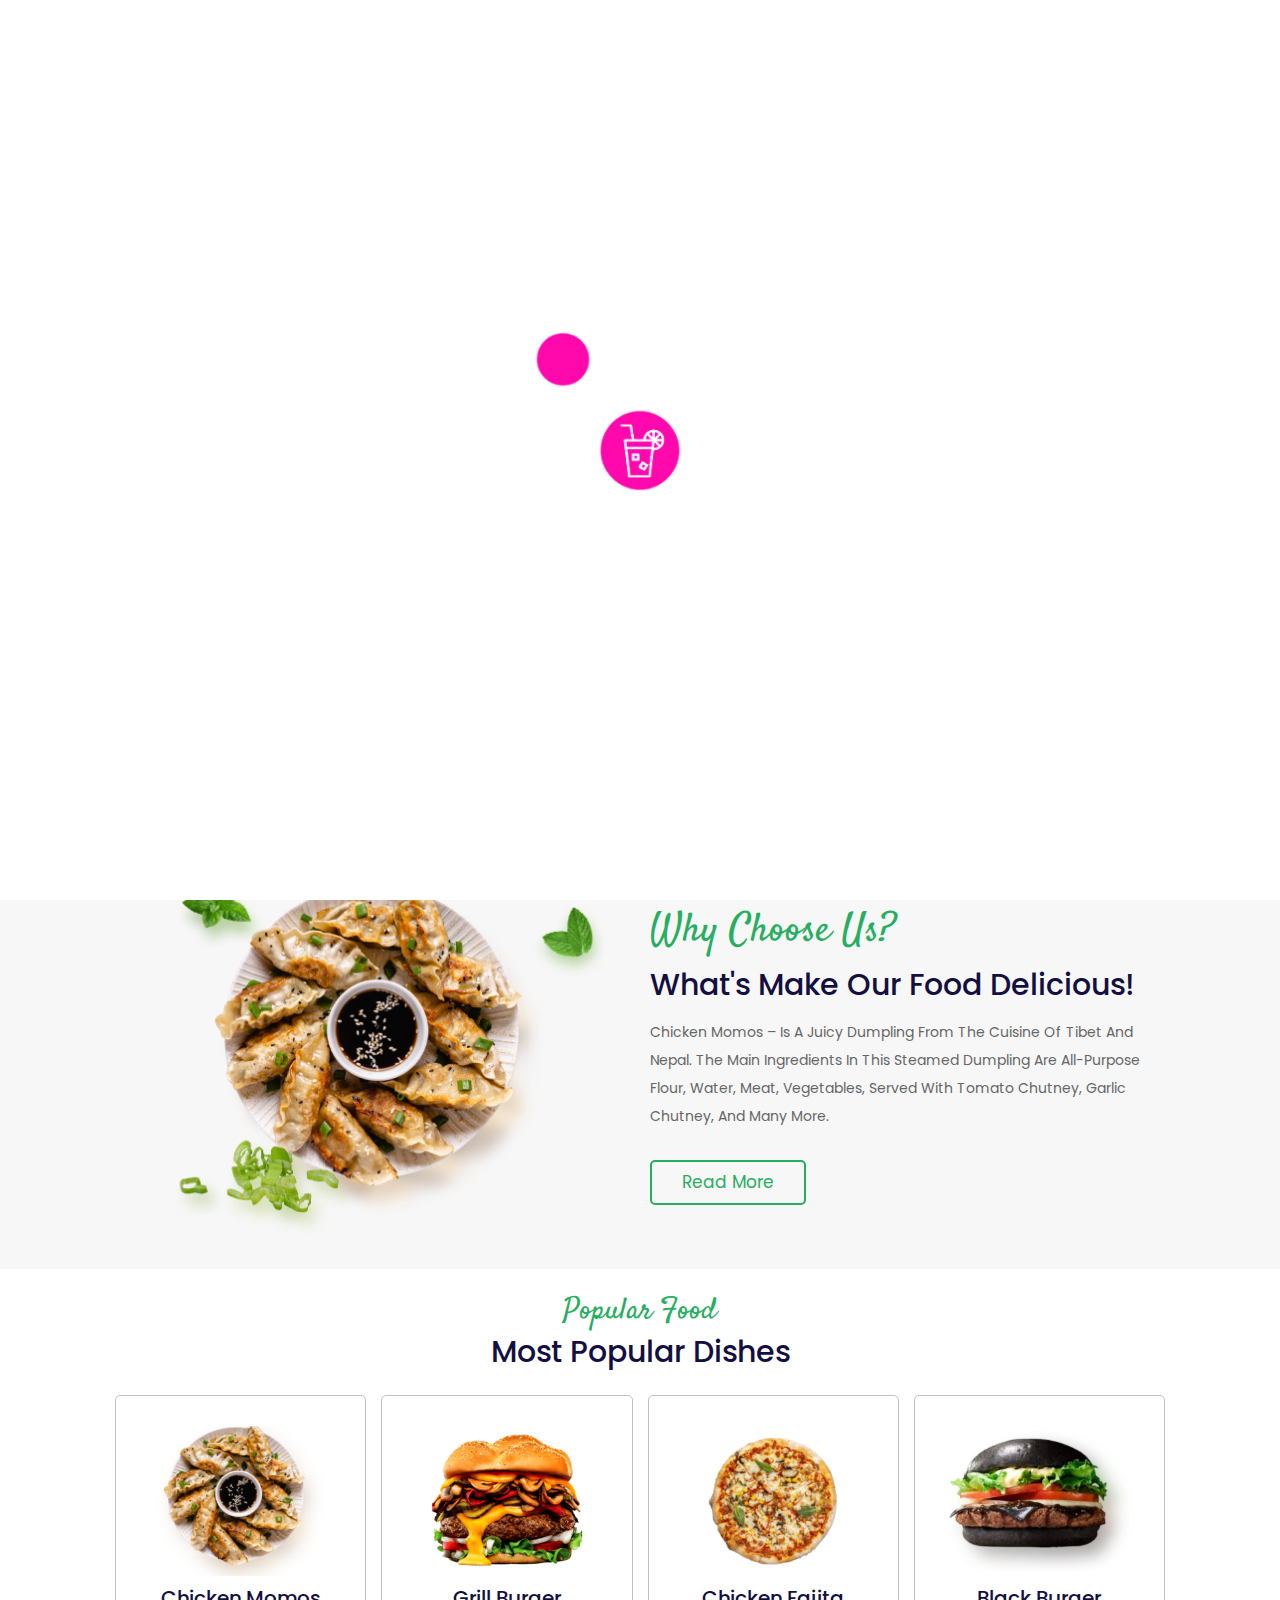
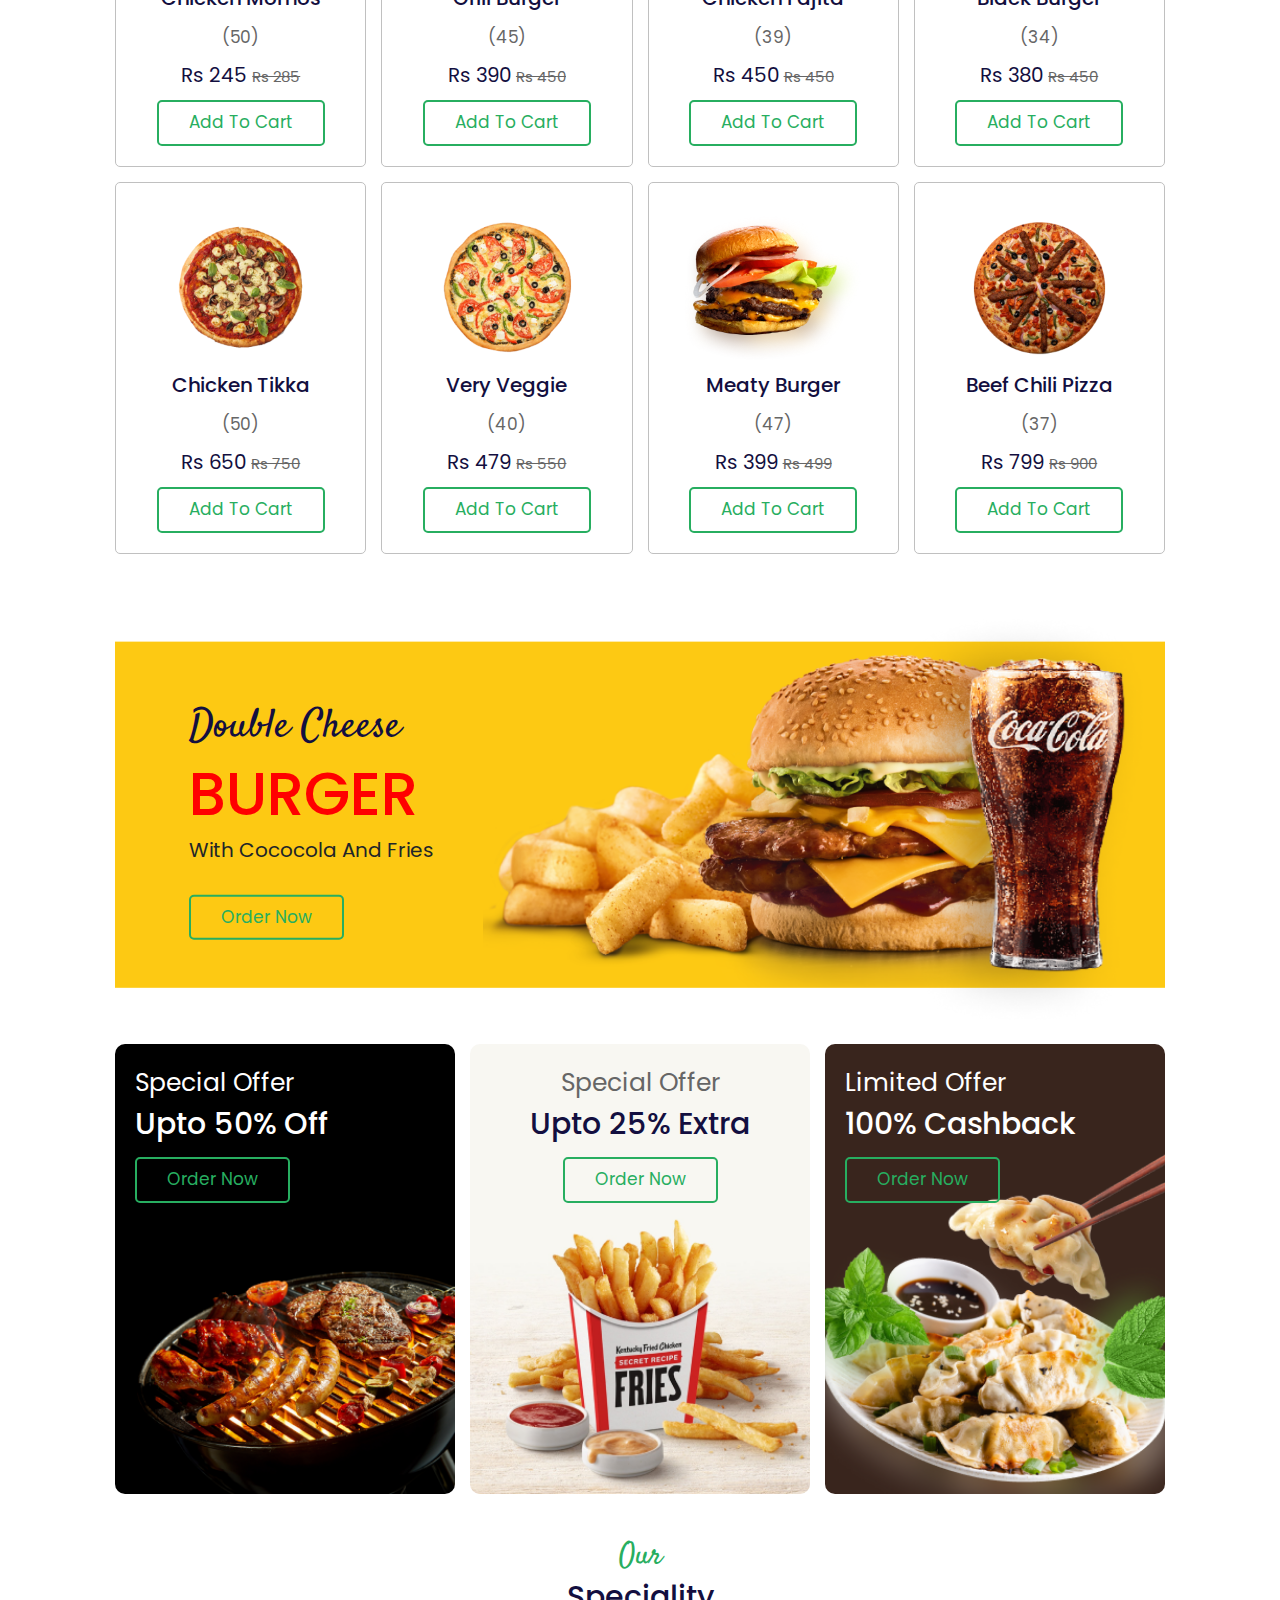
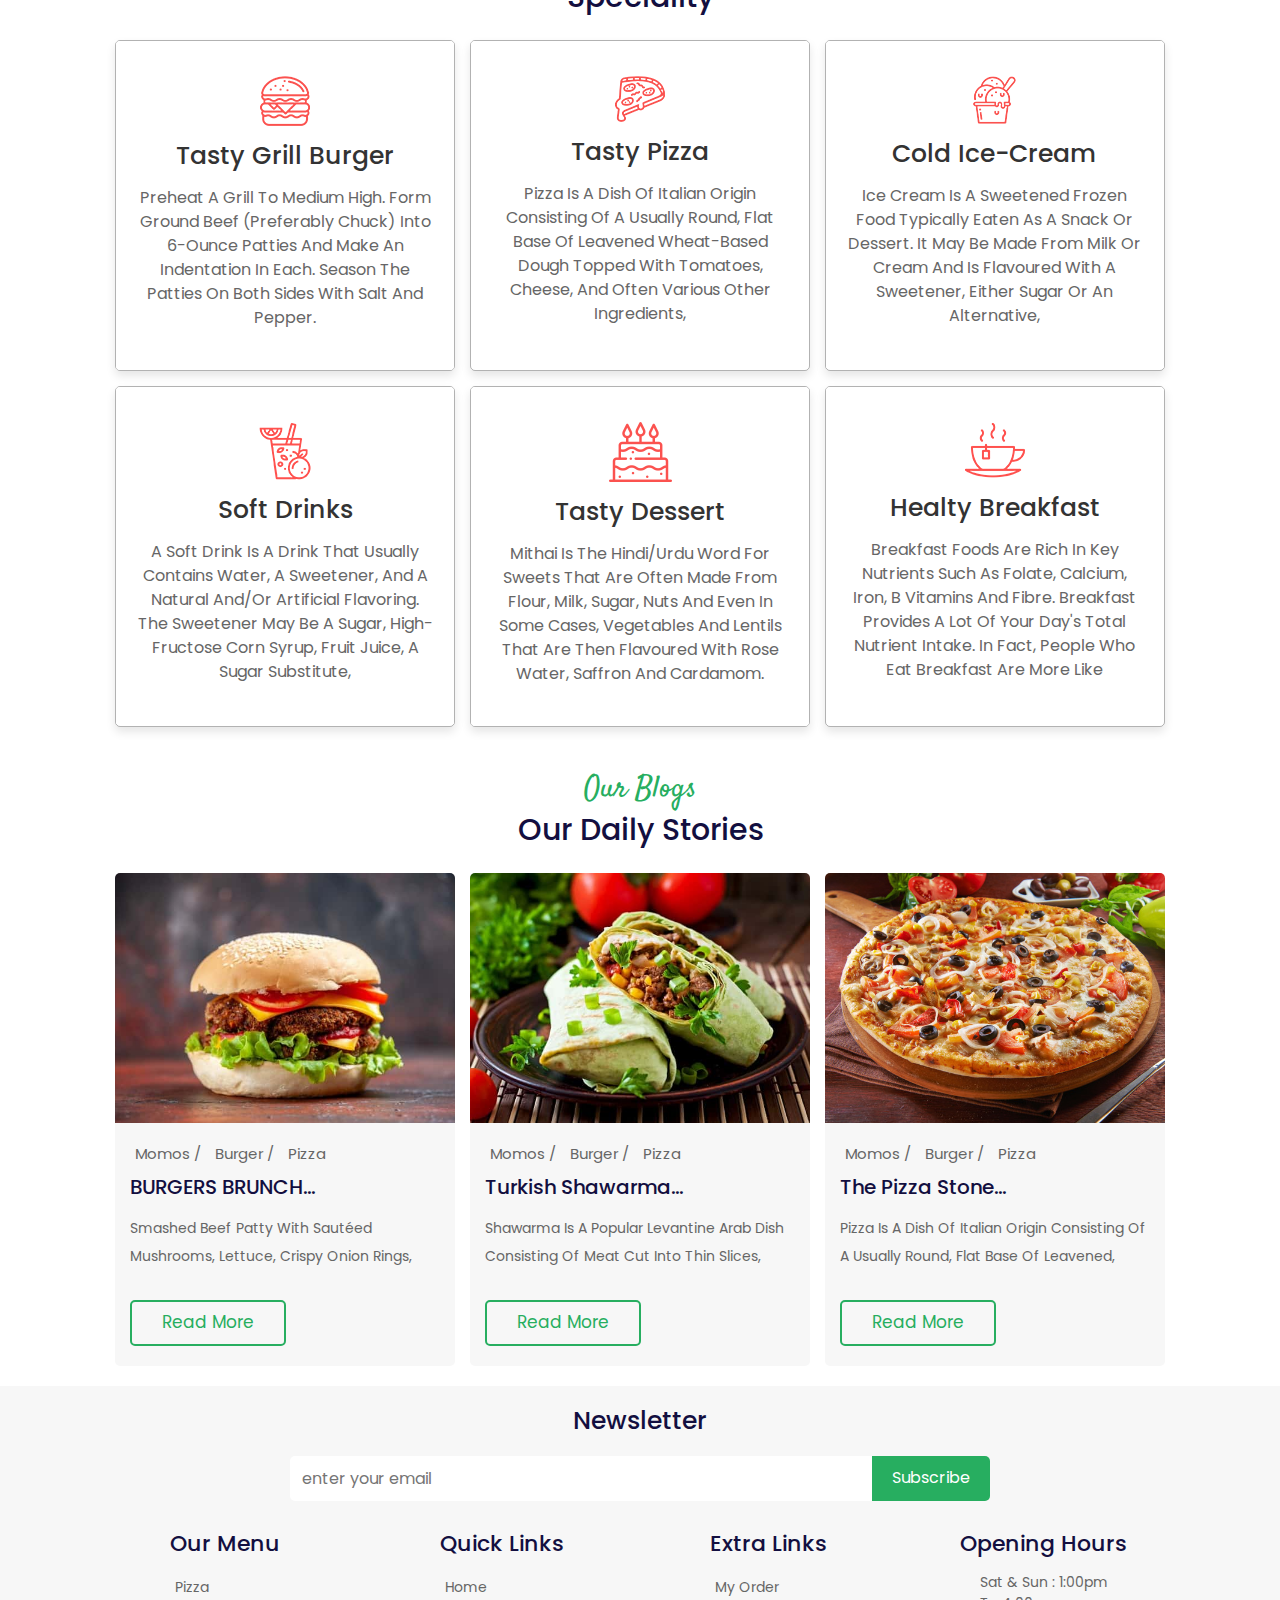
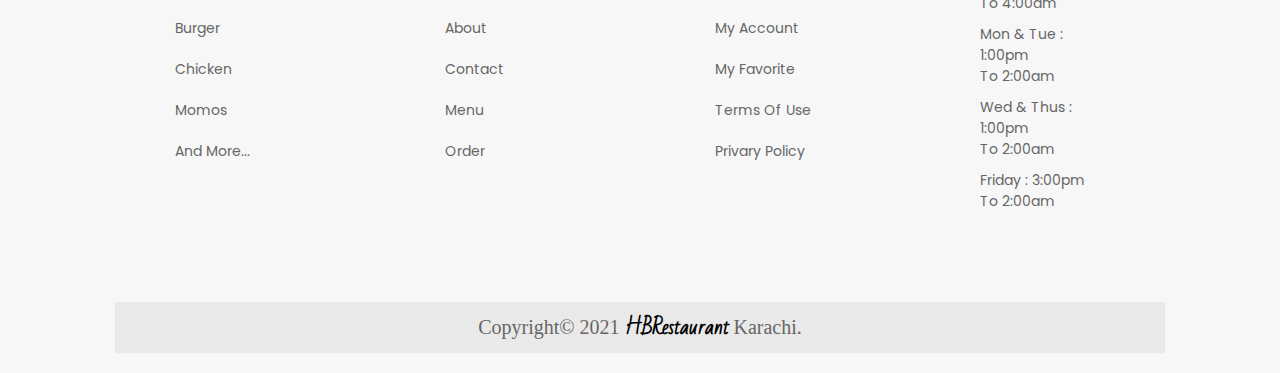
<file: index.html>
<!DOCTYPE html>
<html lang="en">

<head>
    <meta charset="UTF-8">
    <meta http-equiv="X-UA-Compatible" content="IE=edge">
    <meta name="viewport" content="width=device-width, initial-scale=1.0">
    <title>HB Restaurant</title>
    <link rel="stylesheet" href="https://pro.fontawesome.com/releases/v5.10.0/css/all.css"
        integrity="sha384-AYmEC3Yw5cVb3ZcuHtOA93w35dYTsvhLPVnYs9eStHfGJvOvKxVfELGroGkvsg+p" crossorigin="anonymous" />

        <link rel="stylesheet" href="https://unpkg.com/swiper/swiper-bundle.min.css" />
 <link rel="stylesheet" href="./Bootstrap/css/bootstrap.min.css">
 <link rel="icon" type="image/x-icon" href="./image/home-img.png">
    <link rel="stylesheet" href="style.css">
</head>

<body>

<header class="header">

    <a href="./index.html" class="logo"> <i class="fas fa-utensils main-logo"></i>HBRestaurant</a>
    
    <nav class="navbar">
        <a href="index.html">Home</a>
        <a href="./about.html">About</a>
        <a href="./contact.html">Contact</a>
        <a href="./menu.html">Menu</a>
        <a href="./order.html">Order</a>
    </nav>

    <div class="icons">
        <div id="menu-btn" class="fas fa-bars"></div>
        <div id="search-btn" class="fas fa-search"></div>
        <div id="cart-btn" class="fas fa-shopping-cart"></div>
        <div id="login-btn" class="fas fa-user"></div>
    </div>
    
</header>


<section class="search-form-container">

    <form action="">
        <input type="search" name="" placeholder="search here..." id="search-box">
        <label for="search-box" class="fas fa-search"></label>
    </form>

</section>

<section class="shopping-cart-container" id="myOrder">

    <div class="products-container">

        <h3 class="title">your products</h3>

        <div class="box-container">

            <div class="box">
                <i class="fas fa-times"></i>
                <img src="image/menu-1.png" alt="">
                <div class="content">
                    <h3>Meaty Burger</h3>
                    <span> quantity : </span>
                    <input type="number" name="" value="3" id="">
                    <br>
                    <span> price : </span>
                    <span class="price"> Rs 399 </span>
                </div>
            </div>

            <div class="box">
                <i class="fas fa-times"></i>
                <img src="image/menu-2.png" alt="">
                <div class="content">
                    <h3>Vegetable Pizza</h3>
                    <span> quantity : </span>
                    <input type="number" name="" value="1" id="">
                    <br>
                    <span> price : </span>
                    <span class="price"> Rs 479 </span>
                </div>
            </div>

            <div class="box">
                <i class="fas fa-times"></i>
                <img src="image/menu-3.png" alt="">
                <div class="content">
                    <h3>Sandwich</h3>
                    <span> quantity : </span>
                    <input type="number" name="" value="5" id="">
                    <br>
                    <span> price : </span>
                    <span class="price"> Rs 150 </span>
                </div>
            </div>

            <div class="box">
                <i class="fas fa-times"></i>
                <img src="image/menu-4.png" alt="">
                <div class="content">
                    <h3>State Burger</h3>
                    <span> quantity : </span>
                    <input type="number" name="" value="2" id="">
                    <br>
                    <span> price : </span>
                    <span class="price"> Rs 160 </span>
                </div>
            </div>

            <div class="box">
                <i class="fas fa-times"></i>
                <img src="image/menu-5.png" alt="">
                <div class="content">
                    <h3>Potato Frice</h3>
                    <span> quantity : </span>
                    <input type="number" name="" value="4" id="">
                    <br>
                    <span> price : </span>
                    <span class="price"> Rs 120 </span>
                </div>
            </div>

        </div>

    </div>

    <div class="cart-total">

        <h3 class="title"> cart total </h3>

        <div class="box">

            <h3 class="subtotal"> subtotal : <span>Rs 3,226</span> </h3>
            <h3 class="total"> total : <span>Rs 3,226</span> </h3>

            <a href="#" onclick="checkout()" class="btn">proceed to checkout</a>

        </div>

    </div>

</section>

<div class="login-form-container">

    <form action="">
        <h3>login form</h3>
        <input type="email" name="" placeholder="enter your email" id="" class="box">
        <input type="password" name="" placeholder="enter your password" id="" class="box">
        <div class="remember">
            <input type="checkbox" name="" id="remember-me">
            <label for="remember-me">remember me</label>
        </div>
        <button type="submit" value="login now" class="btn">Login Now</button>
        <p>forget password? <a href="#">click here</a></p>
        <p>don't have an account? <a href="#">create one</a></p>
    </form>

</div>

<section class="home"  id="home">

    <div class="content">
        <span>welcome foodies</span>
        <h3>different spices for the different tastes </h3>
        <p>Momos are a type of Tibetan/Nepali dumpling dish popular in these regions. Momo is found in the cuisines of India, Nepal and Tibet. It is similar to baozi, jiaozi and mantou in Chinese cuisine,</p>
        <a href="#" onclick="addOrder()" class="btn">order now</a>
    </div>

    <div class="image">
        <img src="image/home-img.png" alt="" class="home-img">
        <img src="image/home-parallax-img.png" alt="" class="home-parallax-img">
    </div>

</section>

<section class="category" id="myOther">

    <a href="#" class="box">
        <img src="image/cat-1.png" alt="">
        <h3>combo</h3>
    </a>

    <a href="#" class="box">
        <img src="image/cat-2.png" alt="">
        <h3>pizza</h3>
    </a>

    <a href="#" class="box">
        <img src="image/cat-3.png" alt="">
        <h3>burger</h3>
    </a>

    <a href="#" class="box" id="myChicken">
        <img src="image/cat-4.png" alt="">
        <h3>chicken</h3>
    </a>

    <a href="#" class="box">
        <img src="image/cat-5.png" alt="">
        <h3>dinner</h3>
    </a>

    <a href="#" class="box">
        <img src="image/cat-6.png" alt="">
        <h3>coffee</h3>
    </a>

</section>

<section class="about">

    <div class="image">
        <img src="image/about-img.png" alt="">
    </div>

    <div class="content">
        <span>why choose us?</span>
        <h3 class="title">what's make our food delicious!</h3>
        <p>Chicken Momos – is a juicy dumpling from the cuisine of  Tibet and Nepal. The main ingredients in this steamed dumpling are all-purpose flour, water, meat, vegetables, served with tomato chutney, garlic chutney, and many more.</p>
        <a href="#" onclick="net()" class="btn">read more</a>
       
    </div>

</section>

<section class="popular">

    <div class="heading" >
        <span>Popular Food</span>
        <h3>Most Popular Dishes</h3>
    </div>

    <div class="box-container">

        <div class="box">
            <a href="javascript:void(0)" onclick="favorite(this)" class="far fa-heart"></a>
            <div class="image">
                <img src="image/food-1.png" alt="">
            </div>
            <div class="content" id="myMomos">
                <h3>Chicken Momos</h3>
                <div class="stars">
                    <i class="fas fa-star"></i>
                    <i class="fas fa-star"></i>
                    <i class="fas fa-star"></i>
                    <i class="fas fa-star"></i>
                    <i class="fas fa-star"></i>
                    <span> (50) </span>
                </div>
                <div class="price">Rs 245 <span class="strike">Rs 285</span></div>
                <a href="#" onclick="addOrder()" class="btn">add to cart</a>
            </div>
        </div>

        <div class="box">
            <a href="javascript:void(0)" onclick="favorite(this)" class="far fa-heart"></a>
            <div class="image">
                <img src="image/food-2.png" alt="">
            </div>
            <div class="content">
                <h3>Grill Burger</h3>
                <div class="stars">
                    <i class="fas fa-star"></i>
                    <i class="fas fa-star"></i>
                    <i class="fas fa-star"></i>
                    <i class="fas fa-star"></i>
                    <i class="fas fa-star-half-alt"></i>
                    <span> (45) </span>
                </div>
                <div class="price">Rs 390 <span class="strike"> Rs 450</span></div>
                <a href="#" onclick="addOrder()" class="btn">add to cart</a>
            </div>
        </div>

        <div class="box">
            <a href="javascript:void(0)" onclick="favorite(this)" class="far fa-heart"></a>
            <div class="image">
                <img src="image/food-3.png" alt="">
            </div>
            <div class="content">
                <h3>Chicken Fajita</h3>
                <div class="stars">
                    <i class="fas fa-star"></i>
                    <i class="fas fa-star"></i>
                    <i class="fas fa-star"></i>
                    <i class="fas fa-star"></i>
                    <i class="far fa-star"></i>
                    <span> (39) </span>
                </div>
                <div class="price">Rs 450 <span class="strike"> Rs 450</span></div>
                <a href="#" onclick="addOrder()" class="btn">add to cart</a>
            </div>
        </div>

        <div class="box">
            <a href="javascript:void(0)" onclick="favorite(this)" class="far fa-heart"></a>
            <div class="image">
                <img src="image/food-4.png" alt="">
            </div>
            <div class="content">
                <h3>Black Burger</h3>
                <div class="stars">
                    <i class="fas fa-star"></i>
                    <i class="fas fa-star"></i>
                    <i class="fas fa-star"></i>
                    <i class="fas fa-star-half-alt"></i>
                    <i class="far fa-star"></i>
                    <span> (34) </span>
                </div>
                <div class="price">Rs 380 <span class="strike"> Rs 450</span></div>
                <a href="#" onclick="addOrder()" class="btn">add to cart</a>
            </div>
        </div>

        <div class="box">
            <a href="javascript:void(0)" onclick="favorite(this)" class="far fa-heart"></a>
            <div class="image">
                <img src="image/food-5.png" alt="">
            </div>
            <div class="content" id="myPizza">
                <h3>Chicken Tikka</h3>
                <div class="stars">
                    <i class="fas fa-star"></i>
                    <i class="fas fa-star"></i>
                    <i class="fas fa-star"></i>
                    <i class="fas fa-star"></i>
                    <i class="fas fa-star"></i>
                    <span> (50) </span>
                </div>
                <div class="price">Rs 650 <span class="strike"> Rs 750</span></div>
                <a href="#" onclick="addOrder()" class="btn">add to cart</a>
            </div>
        </div>

        <div class="box">
            <a href="javascript:void(0)" onclick="favorite(this)" class="far fa-heart"></a>
            <div class="image">
                <img src="image/food-6.png" alt="">
            </div>
            <div class="content">
                <h3>Very Veggie</h3>
                <div class="stars">
                    <i class="fas fa-star"></i>
                    <i class="fas fa-star"></i>
                    <i class="fas fa-star"></i>
                    <i class="fas fa-star"></i>
                    <i class="far fa-star"></i>
                    <span> (40) </span>
                </div>
                <div class="price">Rs 479 <span class="strike"> Rs 550</span></div>
                <a href="#" onclick="addOrder()" class="btn">add to cart</a>
            </div>
        </div>

        <div class="box">
            <a href="javascript:void(0)" onclick="favorite(this)" class="far fa-heart"></a>            <div class="image">
                <img src="image/food-7.png" alt="">
            </div>
            <div class="content" id="myBurger">
                <h3>Meaty Burger</h3>
                <div class="stars">
                    <i class="fas fa-star"></i>
                    <i class="fas fa-star"></i>
                    <i class="fas fa-star"></i>
                    <i class="fas fa-star"></i>
                    <i class="fas fa-star-half-alt"></i>
                    <span> (47) </span>
                </div>
                <div class="price">Rs 399 <span class="strike"> Rs 499</span></div>
                <a href="#" onclick="addOrder()" class="btn">add to cart</a>
            </div>
        </div>

        <div class="box">
            <a href="javascript:void(0)" onclick="favorite(this)" class="far fa-heart"></a>
            <div class="image">
                <img src="image/food-8.png" alt="">
            </div>
            <div class="content" >
                <h3>Beef Chili Pizza</h3>
                <div class="stars" data-aos="fade-up">
                    <i class="fas fa-star"></i>
                    <i class="fas fa-star"></i>
                    <i class="fas fa-star"></i>
                    <i class="fas fa-star-half-alt"></i>
                    <i class="far fa-star"></i>
                    <span> (37) </span>
                </div>
                <div class="price">Rs 799 <span class="strike"> Rs 900</span></div>
                <a href="#" onclick="addOrder()" class="btn">add to cart</a>
            </div>
        </div>
     

    </div>
  
</section>

<section class="banner">

    <div class="row-banner">
        <div class="content">
            <span>double cheese</span>
            <h3>burger</h3>
            <p>with cococola and fries</p>
            <a href="#" onclick="addOrder()" class="btn">order now</a>
        </div>
    </div>

    <div class="grid-banner">
        <div class="grid">
            <img src="image/banner-1.png" alt="">
            <div class="content">
                <span>special offer</span>
                <h3>upto 50% off</h3>
                <a href="#" onclick="addOrder()" class="btn">order now</a>
            </div>
        </div>
        <div class="grid">
            <img src="image/banner-2.png" alt="">
            <div class="content center">
                <span>special offer</span>
                <h3>upto 25% extra</h3>
                <a href="#" onclick="addOrder()" class="btn">order now</a>
            </div>
        </div>
        <div class="grid">        
            <img src="image/banner-3.png" alt="">
            <div class="content">
                <span>limited offer</span>
                <h3>100% cashback</h3>
                <a href="#" onclick="addOrder()" class="btn">order now</a>
            </div>
        </div>
    </div>

</section>

<section class="speciality" id="speciality">

    <div class="heading">
        <span>Our</span>
        <h3>Speciality</h3>
    </div>

    <div class="box-container">

        <div class="box">
            <img class="image" src="image/s-img-1.jpg" alt="">
            <div class="content">
                <img src="image/s-1.png" alt="">
                <h3>Tasty Grill burger</h3>
                <p>Preheat a grill to medium high. Form ground beef (preferably chuck) into 6-ounce patties and make an indentation in each. Season the patties on both sides with salt and pepper.</p>
            </div>
        </div>
        <div class="box">
            <img class="image" src="image/s-img-2.jpg" alt="">
            <div class="content">
                <img src="image/s-2.png" alt="">
                <h3>Tasty Pizza</h3>
                <p>Pizza is a dish of Italian origin consisting of a usually round, flat base of leavened wheat-based dough topped with tomatoes, cheese, and often various other ingredients,</p>
            </div>
        </div>
        <div class="box">
            <img class="image" src="image/s-img-3.jpg" alt="">
            <div class="content">
                <img src="image/s-3.png" alt="">
                <h3>Cold ice-Cream</h3>
                <p>Ice cream is a sweetened frozen food typically eaten as a snack or dessert. It may be made from milk or cream and is flavoured with a sweetener, either sugar or an alternative,</p>
            </div>
        </div>
        <div class="box">
            <img class="image" src="image/s-img-4.jpg" alt="">
            <div class="content">
                <img src="image/s-4.png" alt="">
                <h3>Soft Drinks</h3>
                <p>A soft drink is a drink that usually contains water, a sweetener, and a natural and/or artificial flavoring. The sweetener may be a sugar, high-fructose corn syrup, fruit juice, a sugar substitute,</p>
            </div>
        </div>
        <div class="box">
            <img class="image" src="image/s-img-5.jpg" alt="">
            <div class="content">
                <img src="image/s-5.png" alt="">
                <h3>Tasty Dessert</h3>
                <p>Mithai is the Hindi/Urdu word for sweets that are often made from flour, milk, sugar, nuts and even in some cases, vegetables and lentils that are then flavoured with rose water, saffron and cardamom.</p>
            </div>
        </div>
        <div class="box">
            <img class="image" src="image/s-img-6.jpg" alt="">
            <div class="content">
                <img src="image/s-6.png" alt="">
                <h3>Healty Breakfast</h3>
                <p>Breakfast foods are rich in key nutrients such as folate, calcium, iron, B vitamins and fibre. Breakfast provides a lot of your day's total nutrient intake. In fact, people who eat breakfast are more like</p>
            </div>
        </div>

    </div>

</section>

<section class="blogs" id="blogs">

    <div class="heading">
        <span>our blogs</span>
        <h3>our daily stories</h3>
    </div>

    <div class="box-container">

        <div class="box ">
            <div class="image">
                <h3> <i class="fas fa-calendar"></i> 25th dec, 2021 </h3>
                <img src="image/blog-1.jpg" alt="">
            </div>
            <div class="content">
                <div class="tags">
                    <a href="#"> <i class="fas fa-tag"></i> momos / </a>
                    <a href="#"> <i class="fas fa-tag"></i> burger / </a>
                    <a href="#"> <i class="fas fa-tag"></i> pizza  </a>
                </div>
                <h3>BURGERS BRUNCH...</h3>
                <p>Smashed beef patty with sautéed mushrooms, lettuce, crispy onion rings,</p>
                <a href="#" onclick="net()" class="btn">read more</a>
            </div>
        </div>

        <div class="box">
            <div class="image">
                <h3> <i class="fas fa-calendar"></i> 25th dec, 2021 </h3>
                <img src="image/blog-2.jpg" alt="">
            </div>
            <div class="content">
                <div class="tags">
                    <a href="#"> <i class="fas fa-tag"></i> momos / </a>
                    <a href="#"> <i class="fas fa-tag"></i> burger / </a>
                    <a href="#"> <i class="fas fa-tag"></i> pizza  </a>
                </div>
                <h3>Turkish Shawarma...</h3>
                <p>Shawarma is a popular Levantine Arab dish consisting of meat cut into thin slices,</p>
                <a href="#" onclick="net()" class="btn">read more</a>
            </div>
        </div>

        <div class="box">
            <div class="image">
                <h3> <i class="fas fa-calendar"></i> 25th dec, 2021 </h3>
                <img src="image/s-img-2.jpg" alt="">
            </div>
            <div class="content">
                <div class="tags">
                    <a href="#"> <i class="fas fa-tag"></i> momos / </a>
                    <a href="#"> <i class="fas fa-tag"></i> burger / </a>
                    <a href="#"> <i class="fas fa-tag"></i> pizza  </a>
                </div>
                <h3>The Pizza Stone...</h3>
                <p>Pizza is a dish of Italian origin consisting of a usually round, flat base of leavened,</p>
                <a href="#" onclick="net()" class="btn">read more</a>
            </div>
        </div>

    </div>

</section>

<section class="footer">

    <div class="newsletter">
        <h3>newsletter</h3>
        <form action="">
            <input type="email" name="" placeholder="enter your email" id="">
            <input type="submit" value="subscribe">
        </form>
    </div>

    <div class="row box-container">

        <div class="box col-sm-5 col-md-3 col-lg-3 ">
            <h3 class="f-h3">our menu</h3>
            <a href="#myPizza"><i class="fas fa-arrow-right"></i> pizza</a>
            <a href="myBurger"><i class="fas fa-arrow-right"></i> burger</a>
            <a href="#myChicken"><i class="fas fa-arrow-right"></i> chicken</a>
            <a href="#myMomos"><i class="fas fa-arrow-right"></i> momos</a>
            <a href="#myOther"><i class="fas fa-arrow-right"></i> and more...</a>
        </div>

        <div class="box col-sm-5 col-md-3 col-lg-3 ">
            <h3 class="f-h3">quick links</h3>
            <a href="./index.html"><i class="fas fa-arrow-right"></i> home</a>
            <a href="./about.html"><i class="fas fa-arrow-right"></i> about</a>
            <a href="./contact.html"> <i class="fas fa-arrow-right"></i> contact</a>
            <a href="./menu.html"><i class="fas fa-arrow-right"></i> menu</a>
            <a href="./order.html"> <i class="fas fa-arrow-right"></i> order</a>
        </div>

        <div class="box col-sm-5 col-md-3 col-lg-3 ">
            <h3 class="f-h3">extra links</h3>
            <a href="#myOrder"> <i class="fas fa-arrow-right"></i> my order</a>
            <a href="javascript:void(0)"> <i class="fas fa-arrow-right"></i> my account</a>
            <a href="javascript:void(0)"> <i class="fas fa-arrow-right"></i> my favorite</a>
            <a href="javascript:void(0)"> <i class="fas fa-arrow-right"></i> terms of use</a>
            <a href="javascript:void(0)"> <i class="fas fa-arrow-right"></i> privary policy</a>
        </div>

        <div class="box col-sm-5 col-md-3 col-lg-3 open-hour">
            <h3 class="t-h3">opening Hours</h3>
            <p>sat & sun : 1:00pm<br>to 4:00am</p>
            <p>mon & tue : 1:00pm <br>to 2:00am</p>
            <p>wed & thus : 1:00pm<br> to 2:00am</p>
            <p>friday : 3:00pm<br>to 2:00am</p>
        </div>

        </div>

    </div>

    <div class="bottom">

        <div class="share">
            <a href="javascript:void(0)" class="fab fa-youtube"></a>
            <a href="javascript:void(0)" class="fab fa-facebook-f"></a>
            <a href="javascript:void(0)" class="fab fa-twitter"></a>
            <a href="javascript:void(0)" class="fab fa-instagram"></a>
            <a href="javascript:void(0)" class="fab fa-pinterest"></a>
        </div>
    
        <div class="credit">Copyright© 2021 <span> HBRestaurant </span> Karachi.</div>
    
    </div>

</section>

<div id="loader-container">
    <img src="./image/loader.gif" alt="">
</div>


</body>
<script src="https://unpkg.com/swiper/swiper-bundle.min.js"></script>
<script src="./Bootstrap/js/jquery-3.5.1.slim.min.js"></script>
<script src="./Bootstrap/js/popper.min.js"></script>
<script src="./Bootstrap/js/bootstrap.min.js"></script>
<script src="./app.js"></script>
</html>
</file>
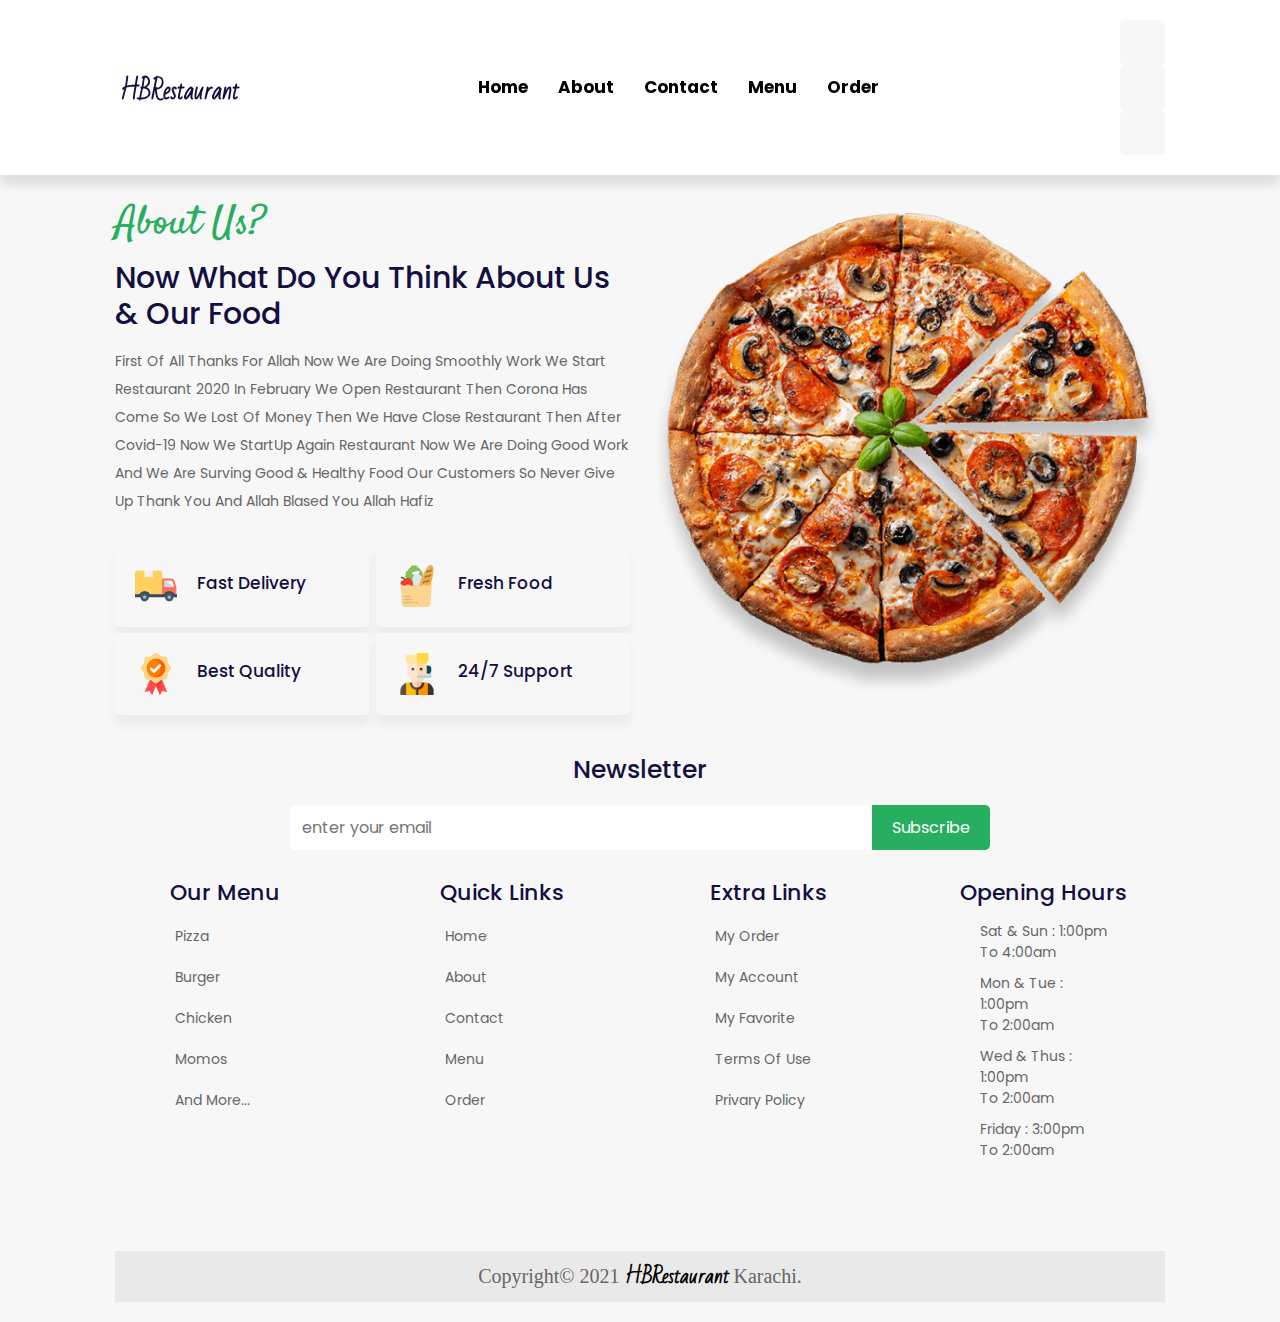
<file: about.html>
<!DOCTYPE html>
<html lang="en">

<head>
    <meta charset="UTF-8">
    <meta http-equiv="X-UA-Compatible" content="IE=edge">
    <meta name="viewport" content="width=device-width, initial-scale=1.0">
    <title>HB Restaurant</title>
    <link rel="stylesheet" href="https://pro.fontawesome.com/releases/v5.10.0/css/all.css"
        integrity="sha384-AYmEC3Yw5cVb3ZcuHtOA93w35dYTsvhLPVnYs9eStHfGJvOvKxVfELGroGkvsg+p" crossorigin="anonymous" />
    <link rel="stylesheet" href="./Bootstrap/css/bootstrap.min.css">
 <link rel="icon" type="image/x-icon" href="./image/home-img.png">
    <link rel="stylesheet" href="style.css">
</head>

<body>

    <header class="header">

        <a href="./index.html" class="logo"> <i class="fas fa-utensils main-logo"></i>HBRestaurant</a>

        <nav class="navbar">
            <a href="./index.html">Home</a>
            <a href="./about.html">About</a>
            <a href="./contact.html">Contact</a>
            <a href="./menu.html">Menu</a>
            <a href="./order.html">Order</a>
        </nav>

        <div class="icons">
            <div id="menu-btn" class="fas fa-bars"></div>
            <div id="search-btn" class="fas fa-search"></div>
            <div id="cart-btn" class="fas fa-shopping-cart"></div>
            <div id="login-btn" class="fas fa-user"></div>
        </div>

    </header>

    <section class="search-form-container">

        <form action="">
            <input type="search" name="" placeholder="search here..." id="search-box">
            <label for="search-box" class="fas fa-search"></label>
        </form>

    </section>

    <section class="shopping-cart-container">

        <div class="products-container">

            <h3 class="title">your products</h3>

            <div class="box-container">

                <div class="box">
                    <i class="fas fa-times"></i>
                    <img src="image/menu-1.png" alt="">
                    <div class="content">
                        <h3>Meaty Burger</h3>
                        <span> quantity : </span>
                        <input type="number" name="" value="3" id="">
                        <br>
                        <span> price : </span>
                        <span class="price"> Rs 399 </span>
                    </div>
                </div>

                <div class="box">
                    <i class="fas fa-times"></i>
                    <img src="image/menu-2.png" alt="">
                    <div class="content">
                        <h3>Vegetable Pizza</h3>
                        <span> quantity : </span>
                        <input type="number" name="" value="1" id="">
                        <br>
                        <span> price : </span>
                        <span class="price"> Rs 479 </span>
                    </div>
                </div>

                <div class="box">
                    <i class="fas fa-times"></i>
                    <img src="image/menu-3.png" alt="">
                    <div class="content">
                        <h3>Sandwich</h3>
                        <span> quantity : </span>
                        <input type="number" name="" value="5" id="">
                        <br>
                        <span> price : </span>
                        <span class="price"> Rs 150 </span>
                    </div>
                </div>

                <div class="box">
                    <i class="fas fa-times"></i>
                    <img src="image/menu-4.png" alt="">
                    <div class="content">
                        <h3>State Burger</h3>
                        <span> quantity : </span>
                        <input type="number" name="" value="2" id="">
                        <br>
                        <span> price : </span>
                        <span class="price"> Rs 160 </span>
                    </div>
                </div>

                <div class="box">
                    <i class="fas fa-times"></i>
                    <img src="image/menu-5.png" alt="">
                    <div class="content">
                        <h3>Potato Frice</h3>
                        <span> quantity : </span>
                        <input type="number" name="" value="4" id="">
                        <br>
                        <span> price : </span>
                        <span class="price"> Rs 120 </span>
                    </div>
                </div>

            </div>

        </div>

        <div class="cart-total">

            <h3 class="title"> cart total </h3>

            <div class="box">

                <h3 class="subtotal"> subtotal : <span>Rs 3,226</span> </h3>
                <h3 class="total"> total : <span>Rs 3,226</span> </h3>

                <a href="#" onclick="checkout()" class="btn">proceed to checkout</a>

            </div>

        </div>

    </section>

    <div class="login-form-container">

        <form action="">
            <h3>login form</h3>
            <input type="email" name="" placeholder="enter your email" id="" class="box">
            <input type="password" name="" placeholder="enter your password" id="" class="box">
            <div class="remember">
                <input type="checkbox" name="" id="remember-me">
                <label for="remember-me">remember me</label>
            </div>
            <button type="submit" value="login now" class="btn">Login Now</button>
            <p>forget password? <a href="#">click here</a></p>
            <p>don't have an account? <a href="#">create one</a></p>
        </form>

    </div>

    <section class="about" id="about">

        <div class="content">
            <span>About us?</span>
            <h3 class="title">Now what do You Think About us & Our Food </h3>
            <p>First of All Thanks For Allah Now We are doing Smoothly Work We Start Restaurant 2020 in February we Open
                Restaurant then Corona Has Come So We Lost of Money then We have Close Restaurant then After Covid-19
                now We StartUp Again Restaurant Now We are doing good work and we are surving good & healthy food Our
                customers So Never Give Up Thank you And Allah Blased You Allah Hafiz </p>

            <div class="icons-container">
                <div class="icons">
                    <img src="image/serv-1.png" alt="">
                    <h3>fast delivery</h3>
                </div>
                <div class="icons">
                    <img src="image/serv-2.png" alt="">
                    <h3>fresh food</h3>
                </div>
                <div class="icons">
                    <img src="image/serv-3.png" alt="">
                    <h3>best quality</h3>
                </div>
                <div class="icons">
                    <img src="image/serv-4.png" alt="">
                    <h3>24/7 support</h3>
                </div>
            </div>
        </div>

        <div class="image">
            <img src="image/myPizza.png" alt="">
        </div>

    </section>

    <section class="footer">

        <div class="newsletter">
            <h3>newsletter</h3>
            <form action="">
                <input type="email" name="" placeholder="enter your email" id="">
                <input type="submit" value="subscribe">
            </form>
        </div>

        <div class="row box-container">

            <div class="box col-sm-5 col-md-3 col-lg-3 ">
                <h3 class="f-h3">our menu</h3>
                <a href="#myPizza"><i class="fas fa-arrow-right"></i> pizza</a>
                <a href="myBurger"><i class="fas fa-arrow-right"></i> burger</a>
                <a href="#myChicken"><i class="fas fa-arrow-right"></i> chicken</a>
                <a href="#myMomos"><i class="fas fa-arrow-right"></i> momos</a>
                <a href="#myOther"><i class="fas fa-arrow-right"></i> and more...</a>
            </div>

            <div class="box col-sm-5 col-md-3 col-lg-3 ">
                <h3 class="f-h3">quick links</h3>
                <a href="./index.html"><i class="fas fa-arrow-right"></i> home</a>
                <a href="./about.html"><i class="fas fa-arrow-right"></i> about</a>
                <a href="./contact.html"> <i class="fas fa-arrow-right"></i> contact</a>
                <a href="./menu.html"><i class="fas fa-arrow-right"></i> menu</a>
                <a href="./order.html"> <i class="fas fa-arrow-right"></i> order</a>
            </div>

            <div class="box col-sm-5 col-md-3 col-lg-3 ">
                <h3 class="f-h3">extra links</h3>
                <a href="#myOrder"> <i class="fas fa-arrow-right"></i> my order</a>
                <a href="javascript:void(0)"> <i class="fas fa-arrow-right"></i> my account</a>
                <a href="javascript:void(0)"> <i class="fas fa-arrow-right"></i> my favorite</a>
                <a href="javascript:void(0)"> <i class="fas fa-arrow-right"></i> terms of use</a>
                <a href="javascript:void(0)"> <i class="fas fa-arrow-right"></i> privary policy</a>
            </div>

            <div class="box col-sm-5 col-md-3 col-lg-3 open-hour">
                <h3 class="t-h3">opening Hours</h3>
                <p>sat & sun : 1:00pm<br>to 4:00am</p>
                <p>mon & tue : 1:00pm <br>to 2:00am</p>
                <p>wed & thus : 1:00pm<br> to 2:00am</p>
                <p>friday : 3:00pm<br>to 2:00am</p>
            </div>

        </div>

        </div>

        <div class="bottom">

            <div class="share">
                <a href="javascript:void(0)" class="fab fa-youtube"></a>
                <a href="javascript:void(0)" class="fab fa-facebook-f"></a>
                <a href="javascript:void(0)" class="fab fa-twitter"></a>
                <a href="javascript:void(0)" class="fab fa-instagram"></a>
                <a href="javascript:void(0)" class="fab fa-pinterest"></a>
            </div>

            <div class="credit">Copyright© 2021 <span> HBRestaurant </span> Karachi.</div>


        </div>

    </section>

</body>
<script src="./Bootstrap/js/jquery-3.5.1.slim.min.js"></script>
<script src="./Bootstrap/js/popper.min.js"></script>
<script src="./Bootstrap/js/bootstrap.min.js"></script>
<script src="./app.js"></script>
</html>
</file>
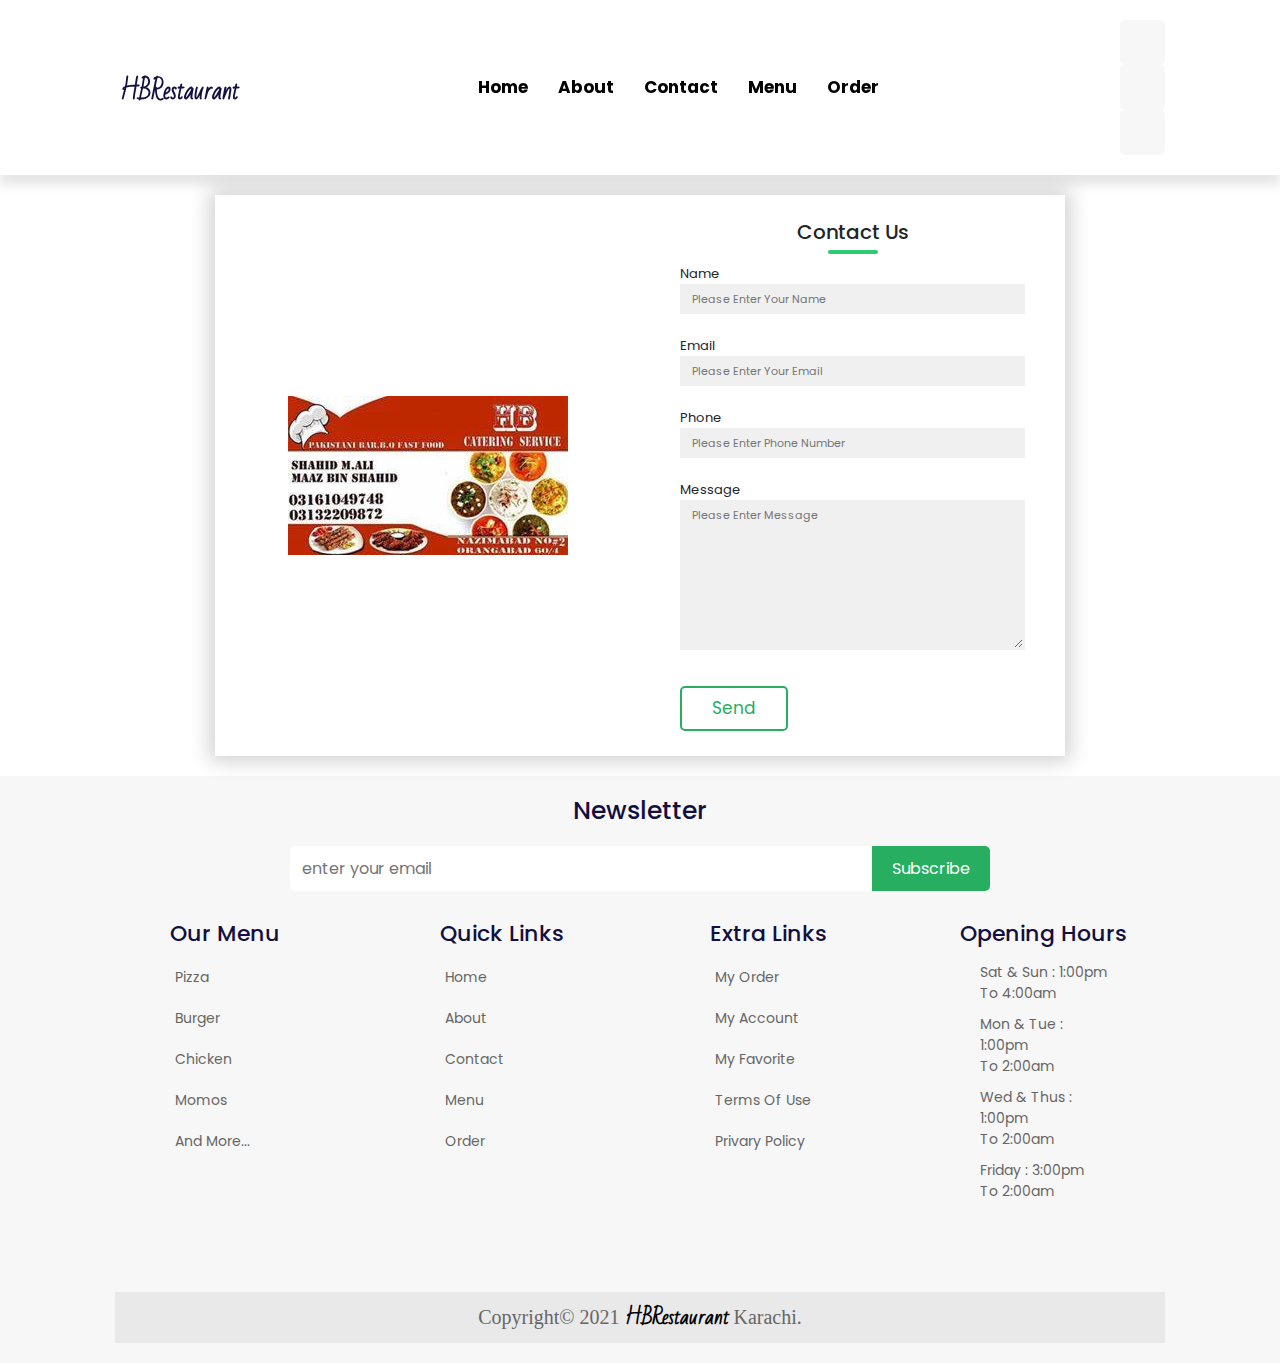
<file: contact.html>
<!DOCTYPE html>
<html lang="en">

<head>
    <meta charset="UTF-8">
    <meta http-equiv="X-UA-Compatible" content="IE=edge">
    <meta name="viewport" content="width=device-width, initial-scale=1.0">
    <title>HB Restaurant</title>
    <link rel="stylesheet" href="https://pro.fontawesome.com/releases/v5.10.0/css/all.css"
        integrity="sha384-AYmEC3Yw5cVb3ZcuHtOA93w35dYTsvhLPVnYs9eStHfGJvOvKxVfELGroGkvsg+p" crossorigin="anonymous" />
 <link rel="stylesheet" href="./Bootstrap/css/bootstrap.min.css">
 <link rel="icon" type="image/x-icon" href="./image/home-img.png">
    <link rel="stylesheet" href="style.css">
</head>

<body>

<header class="header">
    <a href="./index.html" class="logo"> <i class="fas fa-utensils main-logo"></i>HBRestaurant</a>
    
    <nav class="navbar">
        <a href="./index.html">Home</a>
        <a href="./about.html">About</a>
        <a href="./contact.html">Contact</a>
        <a href="./menu.html">Menu</a>
        <a href="./order.html">Order</a>
    </nav>

    <div class="icons">
        <div id="menu-btn" class="fas fa-bars"></div>
        <div id="search-btn" class="fas fa-search"></div>
        <div id="cart-btn" class="fas fa-shopping-cart"></div>
        <div id="login-btn" class="fas fa-user"></div>
    </div>
    
</header>

<section class="search-form-container">

    <form action="">
        <input type="search" name="" placeholder="search here..." id="search-box">
        <label for="search-box" class="fas fa-search"></label>
    </form>

</section>

<section class="shopping-cart-container">

    <div class="products-container">

        <h3 class="title">your products</h3>

        <div class="box-container">

            <div class="box">
                <i class="fas fa-times"></i>
                <img src="image/menu-1.png" alt="">
                <div class="content">
                    <h3>Meaty Burger</h3>
                    <span> quantity : </span>
                    <input type="number" name="" value="3" id="">
                    <br>
                    <span> price : </span>
                    <span class="price"> Rs 399 </span>
                </div>
            </div>

            <div class="box">
                <i class="fas fa-times"></i>
                <img src="image/menu-2.png" alt="">
                <div class="content">
                    <h3>Vegetable Pizza</h3>
                    <span> quantity : </span>
                    <input type="number" name="" value="1" id="">
                    <br>
                    <span> price : </span>
                    <span class="price"> Rs 479 </span>
                </div>
            </div>

            <div class="box">
                <i class="fas fa-times"></i>
                <img src="image/menu-3.png" alt="">
                <div class="content">
                    <h3>Sandwich</h3>
                    <span> quantity : </span>
                    <input type="number" name="" value="5" id="">
                    <br>
                    <span> price : </span>
                    <span class="price"> Rs 150 </span>
                </div>
            </div>

            <div class="box">
                <i class="fas fa-times"></i>
                <img src="image/menu-4.png" alt="">
                <div class="content">
                    <h3>State Burger</h3>
                    <span> quantity : </span>
                    <input type="number" name="" value="2" id="">
                    <br>
                    <span> price : </span>
                    <span class="price"> Rs 160 </span>
                </div>
            </div>

            <div class="box">
                <i class="fas fa-times"></i>
                <img src="image/menu-5.png" alt="">
                <div class="content">
                    <h3>Potato Frice</h3>
                    <span> quantity : </span>
                    <input type="number" name="" value="4" id="">
                    <br>
                    <span> price : </span>
                    <span class="price"> Rs 120 </span>
                </div>
            </div>

        </div>

    </div>

    <div class="cart-total">

        <h3 class="title"> cart total </h3>

        <div class="box">

            <h3 class="subtotal"> subtotal : <span>Rs 3,226</span> </h3>
            <h3 class="total"> total : <span>Rs 3,226</span> </h3>

            <a href="#" onclick="checkout()" class="btn">proceed to checkout</a>

        </div>

    </div>

</section>

<div class="login-form-container">

    <form action="">
        <h3>login form</h3>
        <input type="email" name="" placeholder="enter your email" id="" class="box">
        <input type="password" name="" placeholder="enter your password" id="" class="box">
        <div class="remember">
            <input type="checkbox" name="" id="remember-me">
            <label for="remember-me">remember me</label>
        </div>
        <button type="submit" value="login now" class="btn">Login Now</button>
        <p>forget password? <a href="#">click here</a></p>
        <p>don't have an account? <a href="#">create one</a></p>
    </form>

</div>

<div class="main-contact">
    <div class="contact-box">
        <div class="left"></div>
        <div class="right">
            <h2>Contact Us</h2>
            <span class="label">Name</span>
            <input type="text" class="field" placeholder="Please Enter Your Name">
            <span class="label">Email</span>
            <input type="text" class="field" id="email" placeholder="Please Enter Your Email">
            <span class="label">Phone</span>
            <input type="text" class="field" placeholder="Please Enter Phone Number">
            <span class="label">Message</span>
            <textarea placeholder="Please Enter Message" class="field"></textarea>
            <button type="submit" class="btn">Send</button>
        </div>
    </div>
</div>

<section class="footer">

    <div class="newsletter">
        <h3>newsletter</h3>
        <form action="">
            <input type="email" name="" placeholder="enter your email" id="">
            <input type="submit" value="subscribe">
        </form>
    </div>

    <div class="row box-container">

        <div class="box col-sm-5 col-md-3 col-lg-3 ">
            <h3 class="f-h3">our menu</h3>
            <a href="#myPizza"><i class="fas fa-arrow-right"></i> pizza</a>
            <a href="myBurger"><i class="fas fa-arrow-right"></i> burger</a>
            <a href="#myChicken"><i class="fas fa-arrow-right"></i> chicken</a>
            <a href="#myMomos"><i class="fas fa-arrow-right"></i> momos</a>
            <a href="#myOther"><i class="fas fa-arrow-right"></i> and more...</a>
        </div>

        <div class="box col-sm-5 col-md-3 col-lg-3 ">
            <h3 class="f-h3">quick links</h3>
            <a href="./index.html"><i class="fas fa-arrow-right"></i> home</a>
            <a href="./about.html"><i class="fas fa-arrow-right"></i> about</a>
            <a href="./contact.html"> <i class="fas fa-arrow-right"></i> contact</a>
            <a href="./menu.html"><i class="fas fa-arrow-right"></i> menu</a>
            <a href="./order.html"> <i class="fas fa-arrow-right"></i> order</a>
        </div>

        <div class="box col-sm-5 col-md-3 col-lg-3 ">
            <h3 class="f-h3">extra links</h3>
            <a href="#myOrder"> <i class="fas fa-arrow-right"></i> my order</a>
            <a href="javascript:void(0)"> <i class="fas fa-arrow-right"></i> my account</a>
            <a href="javascript:void(0)"> <i class="fas fa-arrow-right"></i> my favorite</a>
            <a href="javascript:void(0)"> <i class="fas fa-arrow-right"></i> terms of use</a>
            <a href="javascript:void(0)"> <i class="fas fa-arrow-right"></i> privary policy</a>
        </div>

        <div class="box col-sm-5 col-md-3 col-lg-3 open-hour">
            <h3 class="t-h3">opening Hours</h3>
            <p>sat & sun : 1:00pm<br>to 4:00am</p>
            <p>mon & tue : 1:00pm <br>to 2:00am</p>
            <p>wed & thus : 1:00pm<br> to 2:00am</p>
            <p>friday : 3:00pm<br>to 2:00am</p>
        </div>


        </div>

    </div>

    <div class="bottom">

        <div class="share">
            <a href="javascript:void(0)" class="fab fa-youtube"></a>
            <a href="javascript:void(0)" class="fab fa-facebook-f"></a>
            <a href="javascript:void(0)" class="fab fa-twitter"></a>
            <a href="javascript:void(0)" class="fab fa-instagram"></a>
            <a href="javascript:void(0)" class="fab fa-pinterest"></a>
        </div>
        
        <div class="credit">Copyright© 2021 <span> HBRestaurant </span> Karachi.</div>
    

    </div>

</section>

</body>
<script src="./Bootstrap/js/jquery-3.5.1.slim.min.js"></script>
<script src="./Bootstrap/js/popper.min.js"></script>
<script src="./Bootstrap/js/bootstrap.min.js"></script>
<script src="./app.js"></script>
</html>
</file>
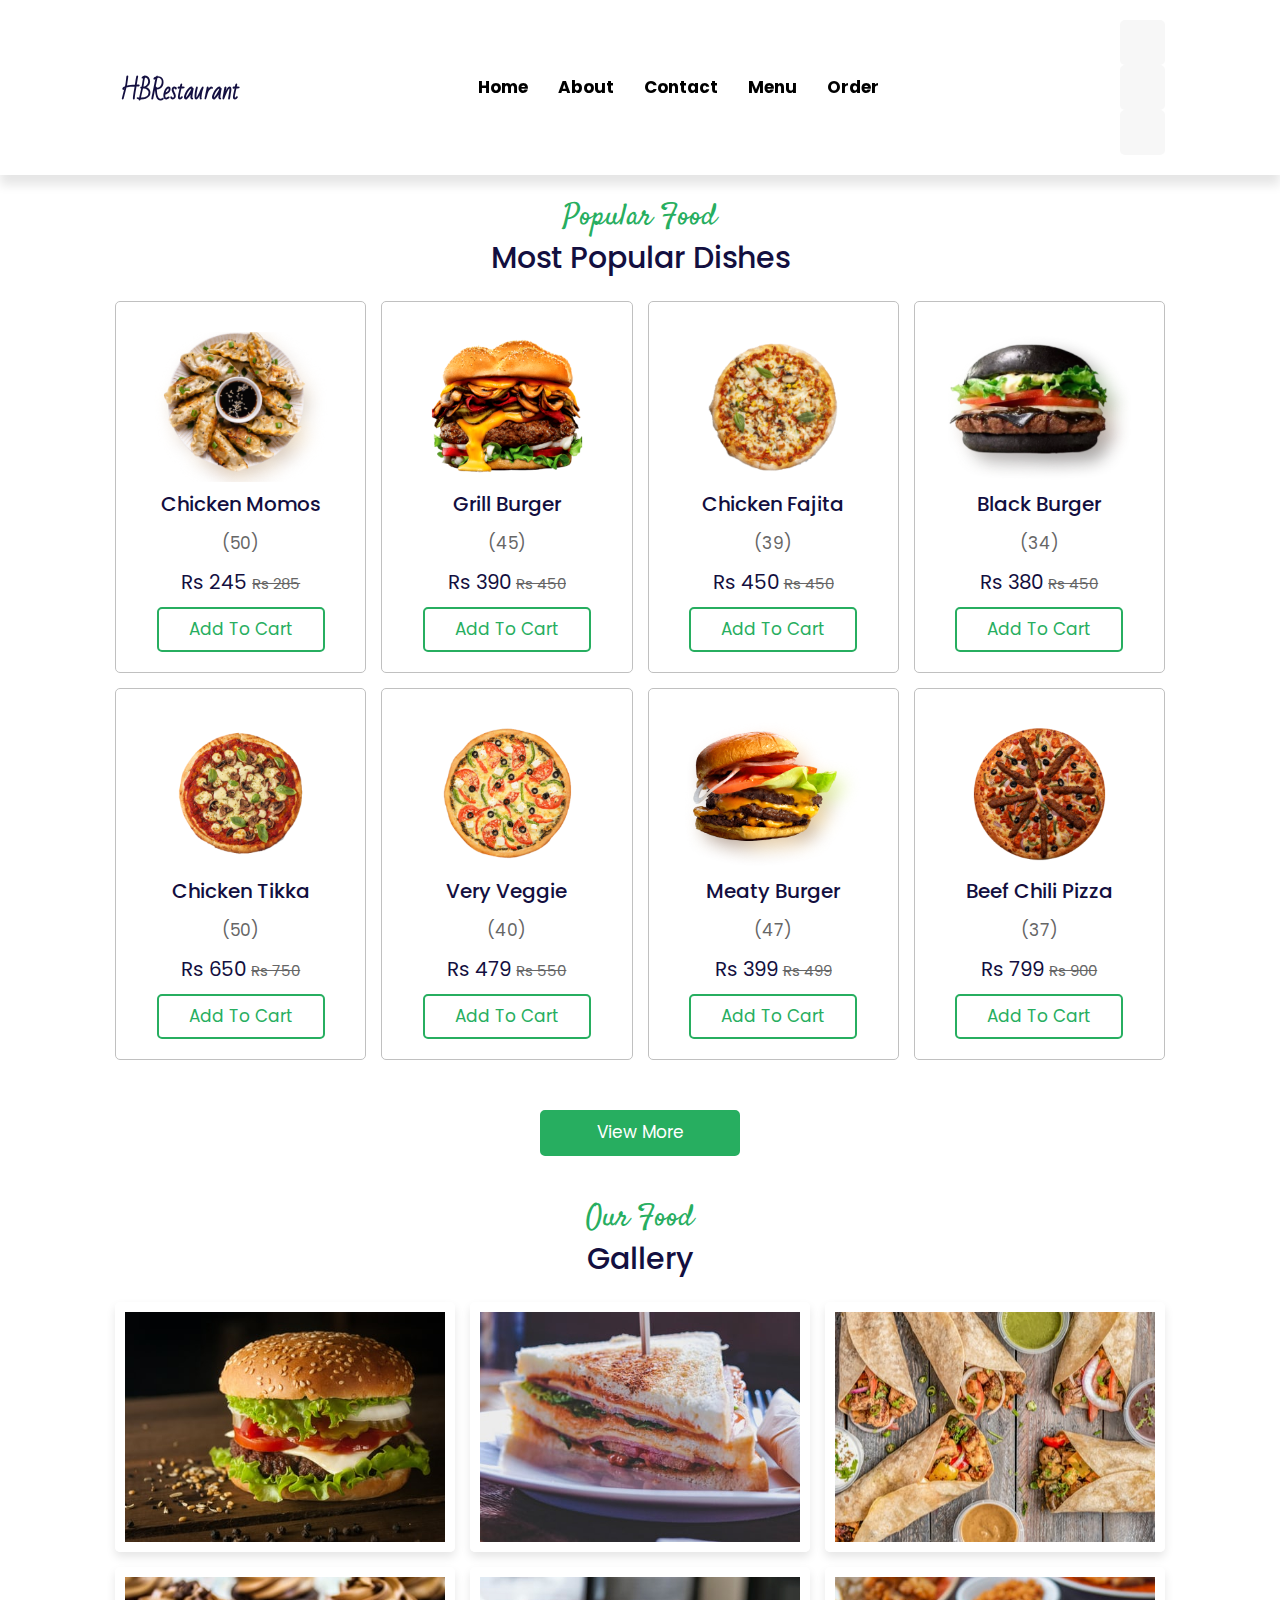
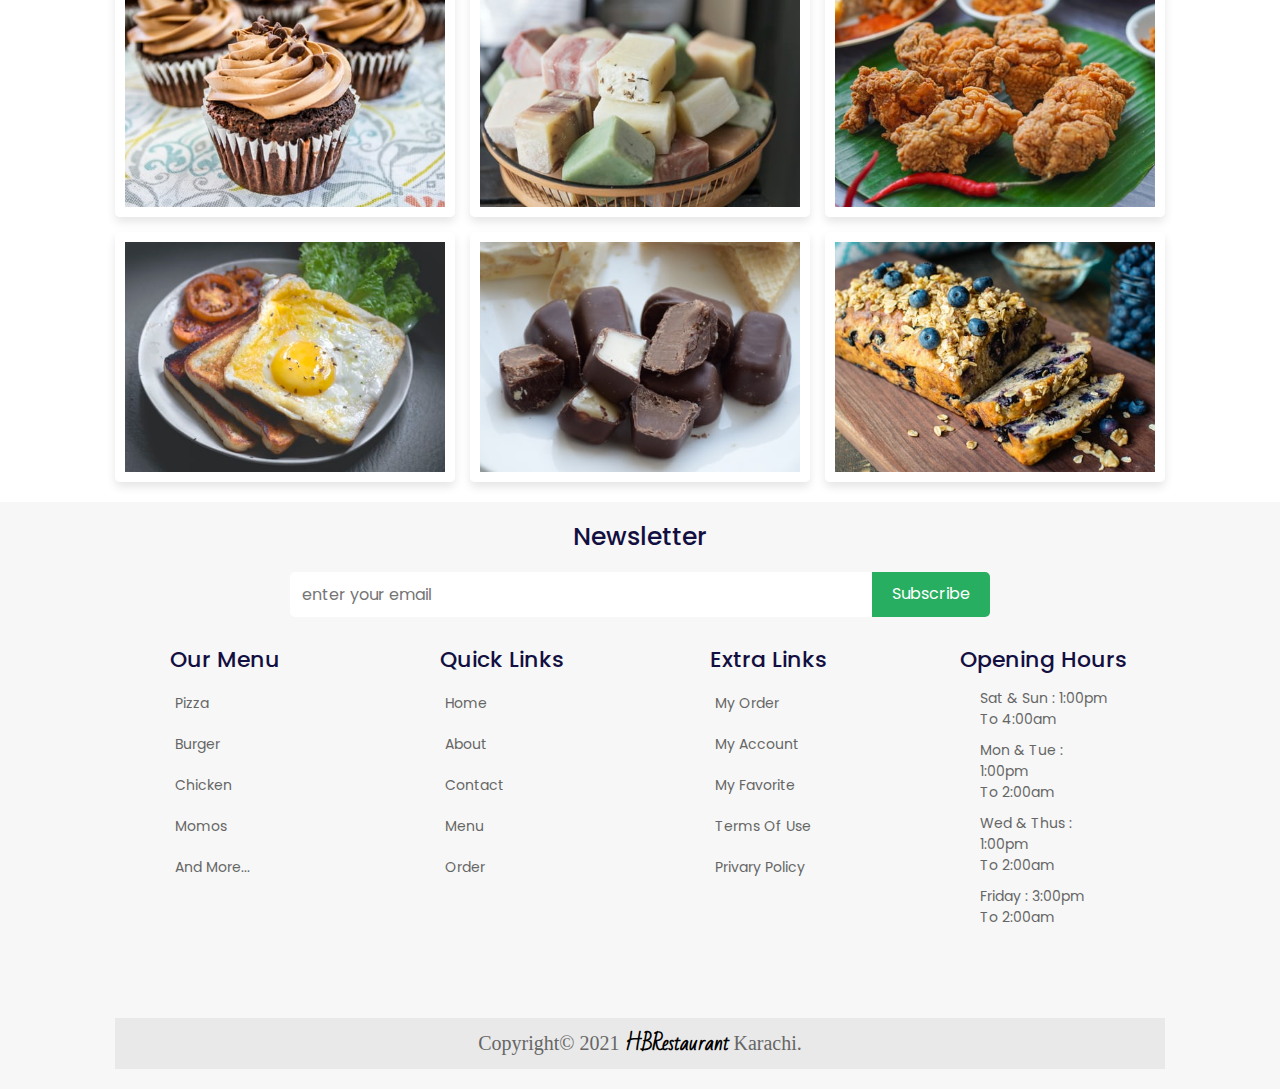
<file: menu.html>
<!DOCTYPE html>
<html lang="en">

<head>
    <meta charset="UTF-8">
    <meta http-equiv="X-UA-Compatible" content="IE=edge">
    <meta name="viewport" content="width=device-width, initial-scale=1.0">
    <title>HB Restaurant</title>
    <link rel="stylesheet" href="https://pro.fontawesome.com/releases/v5.10.0/css/all.css"
        integrity="sha384-AYmEC3Yw5cVb3ZcuHtOA93w35dYTsvhLPVnYs9eStHfGJvOvKxVfELGroGkvsg+p" crossorigin="anonymous" />
 <link rel="stylesheet" href="./Bootstrap/css/bootstrap.min.css">
 <link rel="icon" type="image/x-icon" href="./image/home-img.png">
    <link rel="stylesheet" href="style.css">
</head>

<body>

<header class="header">

    <a href="./index.html" class="logo"> <i class="fas fa-utensils main-logo"></i>HBRestaurant</a>
    
    <nav class="navbar">
        <a href="./index.html">Home</a>
        <a href="./about.html">About</a>
        <a href="./contact.html">Contact</a>
        <a href="./menu.html">Menu</a>
        <a href="./order.html">Order</a>
    </nav>

    <div class="icons">
        <div id="menu-btn" class="fas fa-bars"></div>
        <div id="search-btn" class="fas fa-search"></div>
        <div id="cart-btn" class="fas fa-shopping-cart"></div>
        <div id="login-btn" class="fas fa-user"></div>
    </div>
    
</header>

<section class="search-form-container">

    <form action="">
        <input type="search" name="" placeholder="search here..." id="search-box">
        <label for="search-box" class="fas fa-search"></label>
    </form>

</section>

<section class="shopping-cart-container">

    <div class="products-container">

        <h3 class="title">your products</h3>

        <div class="box-container">

            <div class="box">
                <i class="fas fa-times"></i>
                <img src="image/menu-1.png" alt="">
                <div class="content">
                    <h3>Meaty Burger</h3>
                    <span> quantity : </span>
                    <input type="number" name="" value="3" id="">
                    <br>
                    <span> price : </span>
                    <span class="price"> Rs 399 </span>
                </div>
            </div>

            <div class="box">
                <i class="fas fa-times"></i>
                <img src="image/menu-2.png" alt="">
                <div class="content">
                    <h3>Vegetable Pizza</h3>
                    <span> quantity : </span>
                    <input type="number" name="" value="1" id="">
                    <br>
                    <span> price : </span>
                    <span class="price"> Rs 479 </span>
                </div>
            </div>

            <div class="box">
                <i class="fas fa-times"></i>
                <img src="image/menu-3.png" alt="">
                <div class="content">
                    <h3>Sandwich</h3>
                    <span> quantity : </span>
                    <input type="number" name="" value="5" id="">
                    <br>
                    <span> price : </span>
                    <span class="price"> Rs 150 </span>
                </div>
            </div>

            <div class="box">
                <i class="fas fa-times"></i>
                <img src="image/menu-4.png" alt="">
                <div class="content">
                    <h3>State Burger</h3>
                    <span> quantity : </span>
                    <input type="number" name="" value="2" id="">
                    <br>
                    <span> price : </span>
                    <span class="price"> Rs 160 </span>
                </div>
            </div>

            <div class="box">
                <i class="fas fa-times"></i>
                <img src="image/menu-5.png" alt="">
                <div class="content">
                    <h3>Potato Frice</h3>
                    <span> quantity : </span>
                    <input type="number" name="" value="4" id="">
                    <br>
                    <span> price : </span>
                    <span class="price"> Rs 120 </span>
                </div>
            </div>

        </div>

    </div>

    <div class="cart-total">

        <h3 class="title"> cart total </h3>

        <div class="box">

            <h3 class="subtotal"> subtotal : <span>Rs 3,226</span> </h3>
            <h3 class="total"> total : <span>Rs 3,226</span> </h3>

            <a href="#" onclick="checkout()" class="btn">proceed to checkout</a>

        </div>

    </div>

</section>

<div class="login-form-container">

    <form action="">
        <h3>login form</h3>
        <input type="email" name="" placeholder="enter your email" id="" class="box">
        <input type="password" name="" placeholder="enter your password" id="" class="box">
        <div class="remember">
            <input type="checkbox" name="" id="remember-me">
            <label for="remember-me">remember me</label>
        </div>
        <button type="submit" value="login now" class="btn">Login Now</button>
        <p>forget password? <a href="#">click here</a></p>
        <p>don't have an account? <a href="#">create one</a></p>
    </form>

</div>

<section class="popular">

    <div class="heading">
        <span>Popular Food</span>
        <h3>Most Popular Dishes</h3>
    </div>

    <div class="box-container">

        <div class="box">
            <a href="javascript:void(0)" onclick="favorite(this)" class="far fa-heart"></a>
            <div class="image">
                <img src="image/food-1.png" alt="">
            </div>
            <div class="content">
                <h3>Chicken Momos</h3>
                <div class="stars">
                    <i class="fas fa-star"></i>
                    <i class="fas fa-star"></i>
                    <i class="fas fa-star"></i>
                    <i class="fas fa-star"></i>
                    <i class="fas fa-star"></i>
                    <span> (50) </span>
                </div>
                <div class="price">Rs 245 <span class="strike">Rs 285</span></div>
                <a href="#" onclick="addOrder()" class="btn">add to cart</a>
            </div>
        </div>

        <div class="box">
            <a href="javascript:void(0)" onclick="favorite(this)" class="far fa-heart"></a>
            <div class="image">
                <img src="image/food-2.png" alt="">
            </div>
            <div class="content">
                <h3>Grill Burger</h3>
                <div class="stars">
                    <i class="fas fa-star"></i>
                    <i class="fas fa-star"></i>
                    <i class="fas fa-star"></i>
                    <i class="fas fa-star"></i>
                    <i class="fas fa-star-half-alt"></i>
                    <span> (45) </span>
                </div>
                <div class="price">Rs 390 <span class="strike"> Rs 450</span></div>
                <a href="#" onclick="addOrder()" class="btn">add to cart</a>
            </div>
        </div>

        <div class="box">
            <a href="javascript:void(0)" onclick="favorite(this)" class="far fa-heart"></a>
            <div class="image">
                <img src="image/food-3.png" alt="">
            </div>
            <div class="content">
                <h3>Chicken Fajita</h3>
                <div class="stars">
                    <i class="fas fa-star"></i>
                    <i class="fas fa-star"></i>
                    <i class="fas fa-star"></i>
                    <i class="fas fa-star"></i>
                    <i class="far fa-star"></i>
                    <span> (39) </span>
                </div>
                <div class="price">Rs 450 <span class="strike"> Rs 450</span></div>
                <a href="#" onclick="addOrder()" class="btn">add to cart</a>
            </div>
        </div>

        <div class="box">
            <a href="javascript:void(0)" onclick="favorite(this)" class="far fa-heart"></a>
            <div class="image">
                <img src="image/food-4.png" alt="">
            </div>
            <div class="content">
                <h3>Black Burger</h3>
                <div class="stars">
                    <i class="fas fa-star"></i>
                    <i class="fas fa-star"></i>
                    <i class="fas fa-star"></i>
                    <i class="fas fa-star-half-alt"></i>
                    <i class="far fa-star"></i>
                    <span> (34) </span>
                </div>
                <div class="price">Rs 380 <span class="strike"> Rs 450</span></div>
                <a href="#" onclick="addOrder()" class="btn">add to cart</a>
            </div>
        </div>

        <div class="box">
            <a href="javascript:void(0)" onclick="favorite(this)" class="far fa-heart"></a>
            <div class="image">
                <img src="image/food-5.png" alt="">
            </div>
            <div class="content">
                <h3>Chicken Tikka</h3>
                <div class="stars">
                    <i class="fas fa-star"></i>
                    <i class="fas fa-star"></i>
                    <i class="fas fa-star"></i>
                    <i class="fas fa-star"></i>
                    <i class="fas fa-star"></i>
                    <span> (50) </span>
                </div>
                <div class="price">Rs 650 <span class="strike"> Rs 750</span></div>
                <a href="#" onclick="addOrder()" class="btn">add to cart</a>
            </div>
        </div>

        <div class="box">
            <a href="javascript:void(0)" onclick="favorite(this)" class="far fa-heart"></a>
            <div class="image">
                <img src="image/food-6.png" alt="">
            </div>
            <div class="content">
                <h3>Very Veggie</h3>
                <div class="stars">
                    <i class="fas fa-star"></i>
                    <i class="fas fa-star"></i>
                    <i class="fas fa-star"></i>
                    <i class="fas fa-star"></i>
                    <i class="far fa-star"></i>
                    <span> (40) </span>
                </div>
                <div class="price">Rs 479 <span class="strike"> Rs 550</span></div>
                <a href="#" onclick="addOrder()" class="btn">add to cart</a>
            </div>
        </div>

        <div class="box">
            <a href="javascript:void(0)" onclick="favorite(this)" class="far fa-heart"></a>            <div class="image">
                <img src="image/food-7.png" alt="">
            </div>
            <div class="content">
                <h3>Meaty Burger</h3>
                <div class="stars">
                    <i class="fas fa-star"></i>
                    <i class="fas fa-star"></i>
                    <i class="fas fa-star"></i>
                    <i class="fas fa-star"></i>
                    <i class="fas fa-star-half-alt"></i>
                    <span> (47) </span>
                </div>
                <div class="price">Rs 399 <span class="strike"> Rs 499</span></div>
                <a href="#" onclick="addOrder()" class="btn">add to cart</a>
            </div>
        </div>

        <div class="box">
            <a href="javascript:void(0)" onclick="favorite(this)" class="far fa-heart"></a>
            <div class="image">
                <img src="image/food-8.png" alt="">
            </div>
            <div class="content" >
                <h3>Beef Chili Pizza</h3>
                <div class="stars" data-aos="fade-up">
                    <i class="fas fa-star"></i>
                    <i class="fas fa-star"></i>
                    <i class="fas fa-star"></i>
                    <i class="fas fa-star-half-alt"></i>
                    <i class="far fa-star"></i>
                    <span> (37) </span>
                </div>
                <div class="price">Rs 799 <span class="strike"> Rs 900</span></div>
                <a href="#" onclick="addOrder()" class="btn">add to cart</a>
            </div>
        </div>


        <div class="box view">
            <a href="javascript:void(0)" onclick="favorite(this)" class="far fa-heart"></a>
            <div class="image">
                <img src="image/menu-4.png" alt="">
            </div>
            <div class="content">
                <h3>Tasty food</h3>
                <div class="stars">
                    <i class="fas fa-star"></i>
                    <i class="fas fa-star"></i>
                    <i class="fas fa-star"></i>
                    <i class="fas fa-star"></i>
                    <i class="fas fa-star-half-alt"></i>
                    <span> (44) </span>
                </div>
                <div class="price">Rs 220 <span class="strike"> Rs250</span></div>
                <a href="#" onclick="addOrder()" class="btn">add to cart</a>
            </div>
        </div>

        <div class="box view">
            <a href="javascript:void(0)" onclick="favorite(this)" class="far fa-heart"></a>
            <div class="image">
                <img src="image/menu-6.png" alt="">
            </div>
            <div class="content">
                <h3>Spicy Pizza</h3>
                <div class="stars">
                    <i class="fas fa-star"></i>
                    <i class="fas fa-star"></i>
                    <i class="fas fa-star"></i>
                    <i class="fas fa-star"></i>
                    <i class="far fa-star"></i>
                    <span> (38) </span>
                </div>
                <div class="price">Rs 699 <span class="strike"> Rs 800</span></div>
                <a href="#" onclick="addOrder()" class="btn">add to cart</a>
            </div>
        </div>

        <div class="box view">
            <a href="javascript:void(0)" onclick="favorite(this)" class="far fa-heart"></a>            <div class="image">
                <img src="image/menu-5.png" alt="">
            </div>
            <div class="content">
                <h3>Potato Fries</h3>
                <div class="stars">
                    <i class="fas fa-star"></i>
                    <i class="fas fa-star"></i>
                    <i class="fas fa-star"></i>
                    <i class="fas fa-star"></i>
                    <i class="fas fa-star"></i>
                    <span> (49) </span>
                </div>
                <div class="price">Rs 120 <span> Rs 200</span></div>
                <a href="#" onclick="addOrder()" class="btn">add to cart</a>
            </div>
        </div>

        <div class="box view">
            <a href="javascript:void(0);" onclick="favorite(this)" class="far fa-heart" flag='less'></a>
            <div class="image">
                <img src="image/dish1.png" alt="">
            </div>
            <div class="content" >
                <h3>Delicious Sea Food</h3>
                <div class="stars" data-aos="fade-up">
                    <i class="fas fa-star"></i>
                    <i class="fas fa-star"></i>
                    <i class="fas fa-star"></i>
                    <i class="fas fa-star-half-alt"></i>
                    <i class="far fa-star"></i>
                    <span> (33) </span>
                </div>
                <div class="price">Rs 350 <span> Rs 420</span></div>
                <a href="#" onclick="addOrder()" class="btn">add to cart</a>
            </div>
        </div>
     

    </div>
    <a href="javascript:void(0)" onclick="viewMore(this)" class="btn view-more">View More</a>
</section>

<section class="gallery" id="gallery">

    <div class="heading">
        <span>Our Food</span>
        <h3>Gallery</h3>
    </div>


    <div class="box-container">

        <div class="box">
            <img src="image/g-1.jpg" alt="">
            <div class="content">
                <h3>Beef Burger</h3>
                <p>A hamburger is a food, typically considered a sandwich,</p>
                <a href="#" onclick="addOrder()" class="btn">ordern now</a>
            </div>
        </div>
        <div class="box">
            <img src="image/g-2.jpg" alt="">
            <div class="content">
                <h3>Sandwich</h3>
                <p>A sandwich is a food typically consisting of vegetables,</p>
                <a href="#" onclick="addOrder()" class="btn">ordern now</a>
            </div>
        </div>
        <div class="box">
            <img src="image/g-3.jpg" alt="">
            <div class="content">
                <h3>Tasty Shawarma</h3>
                <p>Shawarma is a popular Levantine Arab dish of meat cut into thin slices,</p>
                <a href="#" onclick="addOrder()" class="btn">ordern now</a>
            </div>
        </div>
        <div class="box">
            <img src="image/g-4.jpg" alt="">
            <div class="content">
                <h3>Chocolate Cupcakes</h3>
                <p>chocolate cupcakes are moist and fluffy at the same time with a tender crumb.</p>
                <a href="#" onclick="addOrder()" class="btn">ordern now</a>
            </div>
        </div>
        <div class="box">
            <img src="image/g-5.jpg" alt="">
            <div class="content">
                <h3>Dessert</h3>
                <p>Dessert is the sweet course eaten at the end of a meal.</p>
                <a href="#" onclick="addOrder()" class="btn">ordern now</a>
            </div>
        </div>
        <div class="box">
            <img src="image/g-6.jpg" alt="">
            <div class="content">
                <h3>Chicken broast</h3>
                <p>Chicken broast is one of the most famous Pakistani chicken recipes.</p>
                <a href="#" onclick="addOrder()" class="btn">ordern now</a>
            </div>
        </div>
        <div class="box">
            <img src="image/g-7.jpg" alt="">
            <div class="content">
                <h3>Egg toast</h3>
                <p>Egg toast or egg bread toast recipe made with eggs, bread, onions,</p>
                <a href="#" onclick="addOrder()" class="btn">ordern now</a>
            </div>
        </div>
        <div class="box">
            <img src="image/g-8.jpg" alt="">
            <div class="content">
                <h3>Chocolate</h3>
                <p>Chocolate is a food product from roasted and ground cacao pods,</p>
                <a href="#" onclick="addOrder()" class="btn">ordern now</a>
            </div>
        </div>
        <div class="box">
            <img src="image/g-9.jpg" alt="">
            <div class="content">
                <h3>Delicious food</h3>
                <p>A biscuit is a flour-based baked food product. In most countries biscuits</p>
                <a href="#" onclick="addOrder()" class="btn">ordern now</a>
            </div>
        </div>

    </div>

</section>

<section class="footer">

    <div class="newsletter">
        <h3>newsletter</h3>
        <form action="">
            <input type="email" name="" placeholder="enter your email" id="">
            <input type="submit" value="subscribe">
        </form>
    </div>

    <div class="row box-container">

        <div class="box col-sm-5 col-md-3 col-lg-3 ">
            <h3 class="f-h3">our menu</h3>
            <a href="#myPizza"><i class="fas fa-arrow-right"></i> pizza</a>
            <a href="myBurger"><i class="fas fa-arrow-right"></i> burger</a>
            <a href="#myChicken"><i class="fas fa-arrow-right"></i> chicken</a>
            <a href="#myMomos"><i class="fas fa-arrow-right"></i> momos</a>
            <a href="#myOther"><i class="fas fa-arrow-right"></i> and more...</a>
        </div>

        <div class="box col-sm-5 col-md-3 col-lg-3 ">
            <h3 class="f-h3">quick links</h3>
            <a href="./index.html"><i class="fas fa-arrow-right"></i> home</a>
            <a href="./about.html"><i class="fas fa-arrow-right"></i> about</a>
            <a href="./contact.html"> <i class="fas fa-arrow-right"></i> contact</a>
            <a href="./menu.html"><i class="fas fa-arrow-right"></i> menu</a>
            <a href="./order.html"> <i class="fas fa-arrow-right"></i> order</a>
        </div>

        <div class="box col-sm-5 col-md-3 col-lg-3 ">
            <h3 class="f-h3">extra links</h3>
            <a href="#myOrder"> <i class="fas fa-arrow-right"></i> my order</a>
            <a href="javascript:void(0)"> <i class="fas fa-arrow-right"></i> my account</a>
            <a href="javascript:void(0)"> <i class="fas fa-arrow-right"></i> my favorite</a>
            <a href="javascript:void(0)"> <i class="fas fa-arrow-right"></i> terms of use</a>
            <a href="javascript:void(0)"> <i class="fas fa-arrow-right"></i> privary policy</a>
        </div>

        <div class="box col-sm-5 col-md-3 col-lg-3 open-hour">
            <h3 class="t-h3">opening Hours</h3>
            <p>sat & sun : 1:00pm<br>to 4:00am</p>
            <p>mon & tue : 1:00pm <br>to 2:00am</p>
            <p>wed & thus : 1:00pm<br> to 2:00am</p>
            <p>friday : 3:00pm<br>to 2:00am</p>
        </div>


        </div>

    </div>

    <div class="bottom">

        <div class="share">
            <a href="javascript:void(0)" class="fab fa-youtube"></a>
            <a href="javascript:void(0)" class="fab fa-facebook-f"></a>
            <a href="javascript:void(0)" class="fab fa-twitter"></a>
            <a href="javascript:void(0)" class="fab fa-instagram"></a>
            <a href="javascript:void(0)" class="fab fa-pinterest"></a>
        </div>
    
        <div class="credit">Copyright© 2021 <span> HBRestaurant </span> Karachi.</div>

    </div>

</section>

</body>
<script src="./Bootstrap/js/jquery-3.5.1.slim.min.js"></script>
<script src="./Bootstrap/js/popper.min.js"></script>
<script src="./Bootstrap/js/bootstrap.min.js"></script>
<script src="./app.js"></script>
</html>
</file>
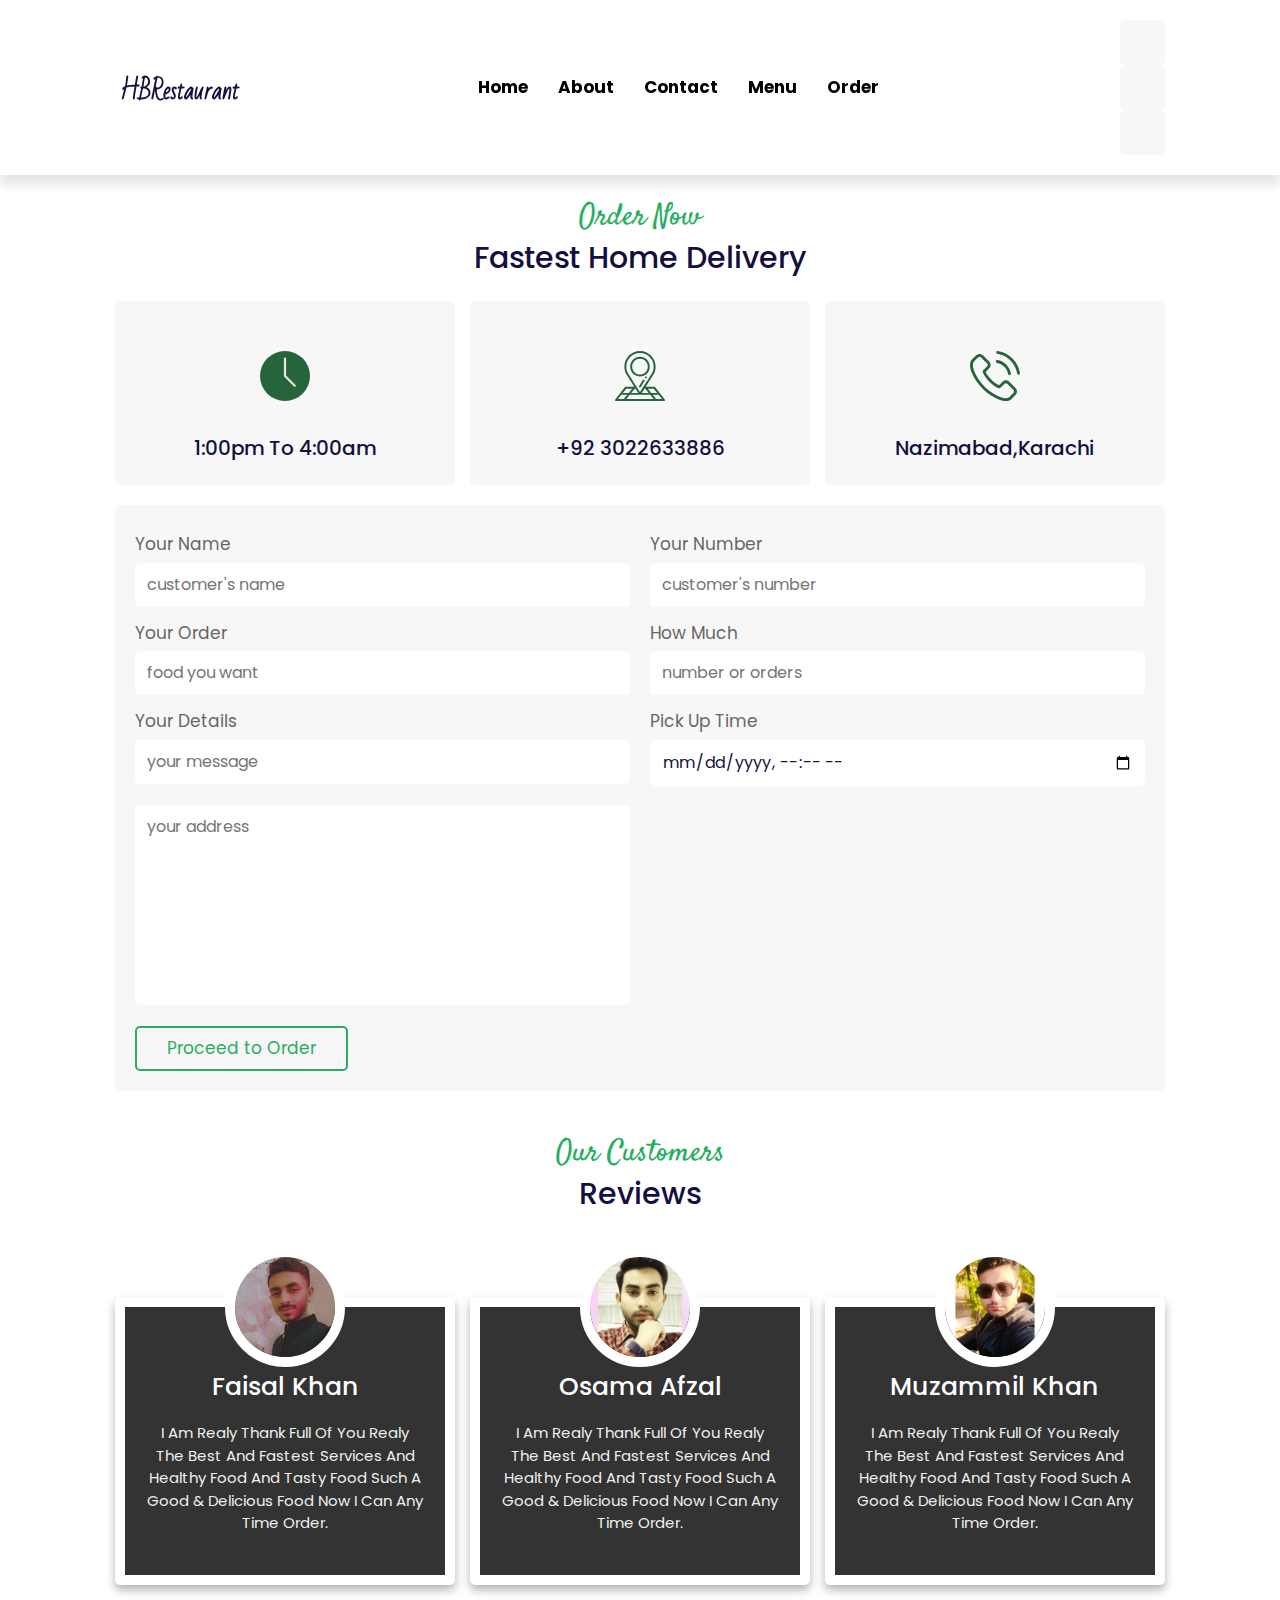
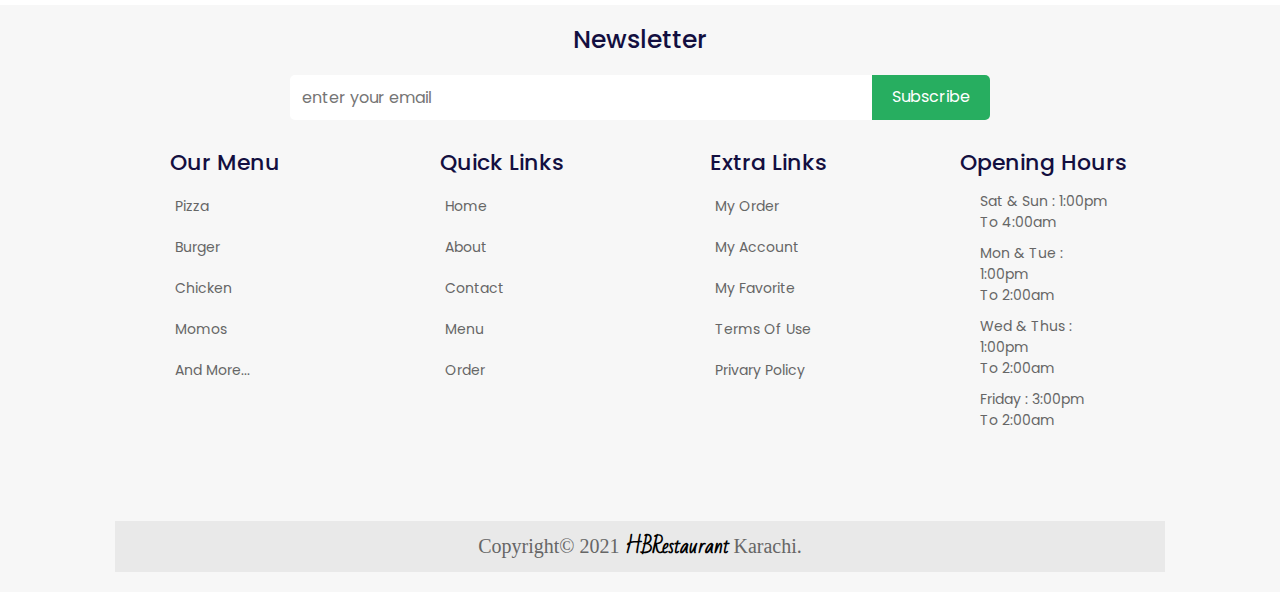
<file: order.html>
<!DOCTYPE html>
<html lang="en">

<head>
    <meta charset="UTF-8">
    <meta http-equiv="X-UA-Compatible" content="IE=edge">
    <meta name="viewport" content="width=device-width, initial-scale=1.0">
    <title>HB Restaurant</title>
    <link rel="stylesheet" href="https://pro.fontawesome.com/releases/v5.10.0/css/all.css"
        integrity="sha384-AYmEC3Yw5cVb3ZcuHtOA93w35dYTsvhLPVnYs9eStHfGJvOvKxVfELGroGkvsg+p" crossorigin="anonymous" />
    <link rel="stylesheet" href="./Bootstrap/css/bootstrap.min.css">

 <link rel="icon" type="image/x-icon" href="./image/home-img.png">
    <link rel="stylesheet" href="style.css">
</head>

<body>

    <header class="header">

        <a href="./index.html" class="logo"> <i class="fas fa-utensils main-logo"></i>HBRestaurant</a>

        <nav class="navbar">
            <a href="./index.html">Home</a>
            <a href="./about.html">About</a>
            <a href="./contact.html">Contact</a>
            <a href="./menu.html">Menu</a>
            <a href="./order.html">Order</a>
        </nav>

        <div class="icons">
            <div id="menu-btn" class="fas fa-bars"></div>
            <div id="search-btn" class="fas fa-search"></div>
            <div id="cart-btn" class="fas fa-shopping-cart"></div>
            <div id="login-btn" class="fas fa-user"></div>
        </div>

    </header>

    <section class="search-form-container">

        <form action="">
            <input type="search" name="" placeholder="search here..." id="search-box">
            <label for="search-box" class="fas fa-search"></label>
        </form>

    </section>

    <section class="shopping-cart-container">

        <div class="products-container">

            <h3 class="title">your products</h3>

            <div class="box-container">

                <div class="box">
                    <i class="fas fa-times"></i>
                    <img src="image/menu-1.png" alt="">
                    <div class="content">
                        <h3>Meaty Burger</h3>
                        <span> quantity : </span>
                        <input type="number" name="" value="3" id="">
                        <br>
                        <span> price : </span>
                        <span class="price"> Rs 399 </span>
                    </div>
                </div>

                <div class="box">
                    <i class="fas fa-times"></i>
                    <img src="image/menu-2.png" alt="">
                    <div class="content">
                        <h3>Vegetable Pizza</h3>
                        <span> quantity : </span>
                        <input type="number" name="" value="1" id="">
                        <br>
                        <span> price : </span>
                        <span class="price"> Rs 479 </span>
                    </div>
                </div>

                <div class="box">
                    <i class="fas fa-times"></i>
                    <img src="image/menu-3.png" alt="">
                    <div class="content">
                        <h3>Sandwich</h3>
                        <span> quantity : </span>
                        <input type="number" name="" value="5" id="">
                        <br>
                        <span> price : </span>
                        <span class="price"> Rs 150 </span>
                    </div>
                </div>

                <div class="box">
                    <i class="fas fa-times"></i>
                    <img src="image/menu-4.png" alt="">
                    <div class="content">
                        <h3>State Burger</h3>
                        <span> quantity : </span>
                        <input type="number" name="" value="2" id="">
                        <br>
                        <span> price : </span>
                        <span class="price"> Rs 160 </span>
                    </div>
                </div>

                <div class="box">
                    <i class="fas fa-times"></i>
                    <img src="image/menu-5.png" alt="">
                    <div class="content">
                        <h3>Potato Frice</h3>
                        <span> quantity : </span>
                        <input type="number" name="" value="4" id="">
                        <br>
                        <span> price : </span>
                        <span class="price"> Rs 120 </span>
                    </div>
                </div>

            </div>

        </div>

        <div class="cart-total">

            <h3 class="title"> cart total </h3>

            <div class="box">

                <h3 class="subtotal"> subtotal : <span>Rs 3,226</span> </h3>
                <h3 class="total"> total : <span>Rs 3,226</span> </h3>

                <a href="#" onclick="checkout()" class="btn">proceed to checkout</a>

            </div>

        </div>

    </section>

    <div class="login-form-container">

        <form action="">
            <h3>login form</h3>
            <input type="email" name="" placeholder="enter your email" id="" class="box">
            <input type="password" name="" placeholder="enter your password" id="" class="box">
            <div class="remember">
                <input type="checkbox" name="" id="remember-me">
                <label for="remember-me">remember me</label>
            </div>
            <button type="submit" value="login now" class="btn">Login Now</button>
            <p>forget password? <a href="#">click here</a></p>
            <p>don't have an account? <a href="#">create one</a></p>
        </form>

    </div>

    <section class="order" id="order">

        <div class="heading">
            <span>order now</span>
            <h3>fastest home delivery</h3>
        </div>

        <div class="icons-container">

            <div class="icons">
                <img src="image/wall-clock-icon.svg" alt="">
                <h3>1:00pm to 4:00am</h3>
            </div>

            <div class="icons">
                <img src="image/address-icon.svg" alt="">
                <h3>+92 3022633886</h3>
            </div>

            <div class="icons">
                <img src="image/phone-icon.svg" alt="">
                <h3>Nazimabad,Karachi</h3>
            </div>

        </div>

        <form action="">

            <div class="flex">
                <div class="inputBox">
                    <span>your name</span>
                    <input type="text" placeholder="customer's name" name="" id="">
                </div>
                <div class="inputBox">
                    <span>your number</span>
                    <input type="number" placeholder="customer's number" name="" id="">
                </div>
            </div>

            <div class="flex">
                <div class="inputBox">
                    <span>your order</span>
                    <input type="text" placeholder="food you want" name="" id="">
                </div>
                <div class="inputBox">
                    <span>how much</span>
                    <input type="number" placeholder="number or orders" name="" id="">
                </div>
            </div>

            <div class="flex">
                <div class="inputBox">
                    <span>your details</span>
                    <input type="text" placeholder="your message" name="" id="">
                </div>
                <div class="inputBox">
                    <span>pick up time</span>
                    <input type="datetime-local">
                </div>
            </div>

            <div class="flex">
                <div class="inputBox">
                    <textarea placeholder="your address" id="" cols="30" rows="10"></textarea>
                </div>
                <div class="inputBox">
                    <iframe class="map"
                        src="https://www.google.com/maps/embed?pb=!1m18!1m12!1m3!1d3618.62221270489!2d67.02296871456952!3d24.910864884030218!2m3!1f0!2f0!3f0!3m2!1i1024!2i768!4f13.1!3m3!1m2!1s0x3eb33fbf2c191825%3A0x987fa9fde4cea948!2s1%20Nazimabad%20Rd%2C%20Block%203%20Nazimabad%2C%20Karachi%2C%20Karachi%20City%2C%20Sindh%2074600%2C%20Pakistan!5e0!3m2!1sen!2s!4v1639680404294!5m2!1sen!2s"
                        allowfullscreen="" loading="lazy"></iframe>
                </div>
            </div>

            <button type="submit" onclick="proceed()" class="btn">Proceed to Order</button>

        </form>

    </section>

    <section class="review" id="review">

        <div class="heading">
            <span>Our customers</span>
            <h3>Reviews</h3>
        </div>

        <div class="box-container">

            <div class="box">
                <img src="image/boy2.jpg" alt="">
                <h3>Faisal Khan</h3>
                <div class="stars">
                    <i class="fas fa-star"></i>
                    <i class="fas fa-star"></i>
                    <i class="fas fa-star"></i>
                    <i class="fas fa-star"></i>
                    <i class="fas fa-star"></i>
                </div>
                <p>I am realy thank full of you realy the best and fastest services and healthy food and tasty food such
                    a good & delicious food Now i can any time order.</p>
            </div>
            <div class="box">
                <img src="image/boy1.jpg" alt="">
                <h3>Osama Afzal</h3>
                <div class="stars">
                    <i class="fas fa-star"></i>
                    <i class="fas fa-star"></i>
                    <i class="fas fa-star"></i>
                    <i class="fas fa-star"></i>
                    <i class="far fa-star"></i>
                </div>
                <p>I am realy thank full of you realy the best and fastest services and healthy food and tasty food such
                    a good & delicious food Now i can any time order.</p>
            </div>
            <div class="box">
                <img src="image/boy3.jpg" alt="">
                <h3>Muzammil Khan</h3>
                <div class="stars">
                    <i class="fas fa-star"></i>
                    <i class="fas fa-star"></i>
                    <i class="fas fa-star"></i>
                    <i class="fas fa-star"></i>
                    <i class="fas fa-star"></i>
                </div>
                <p>I am realy thank full of you realy the best and fastest services and healthy food and tasty food such
                    a good & delicious food Now i can any time order.</p>
            </div>

        </div>

    </section>

    <section class="footer">

        <div class="newsletter">
            <h3>newsletter</h3>
            <form action="">
                <input type="email" name="" placeholder="enter your email" id="">
                <input type="submit" value="subscribe">
            </form>
        </div>

        <div class="row box-container">

            <div class="box col-sm-5 col-md-3 col-lg-3 ">
                <h3 class="f-h3">our menu</h3>
                <a href="#myPizza"><i class="fas fa-arrow-right"></i> pizza</a>
                <a href="myBurger"><i class="fas fa-arrow-right"></i> burger</a>
                <a href="#myChicken"><i class="fas fa-arrow-right"></i> chicken</a>
                <a href="#myMomos"><i class="fas fa-arrow-right"></i> momos</a>
                <a href="#myOther"><i class="fas fa-arrow-right"></i> and more...</a>
            </div>

            <div class="box col-sm-5 col-md-3 col-lg-3 ">
                <h3 class="f-h3">quick links</h3>
                <a href="./index.html"><i class="fas fa-arrow-right"></i> home</a>
                <a href="./about.html"><i class="fas fa-arrow-right"></i> about</a>
                <a href="./contact.html"> <i class="fas fa-arrow-right"></i> contact</a>
                <a href="./menu.html"><i class="fas fa-arrow-right"></i> menu</a>
                <a href="./order.html"> <i class="fas fa-arrow-right"></i> order</a>
            </div>

            <div class="box col-sm-5 col-md-3 col-lg-3 ">
                <h3 class="f-h3">extra links</h3>
                <a href="#myOrder"> <i class="fas fa-arrow-right"></i> my order</a>
                <a href="javascript:void(0)"> <i class="fas fa-arrow-right"></i> my account</a>
                <a href="javascript:void(0)"> <i class="fas fa-arrow-right"></i> my favorite</a>
                <a href="javascript:void(0)"> <i class="fas fa-arrow-right"></i> terms of use</a>
                <a href="javascript:void(0)"> <i class="fas fa-arrow-right"></i> privary policy</a>
            </div>

            <div class="box col-sm-5 col-md-3 col-lg-3 open-hour">
                <h3 class="t-h3">opening Hours</h3>
                <p>sat & sun : 1:00pm<br>to 4:00am</p>
                <p>mon & tue : 1:00pm <br>to 2:00am</p>
                <p>wed & thus : 1:00pm<br> to 2:00am</p>
                <p>friday : 3:00pm<br>to 2:00am</p>
            </div>


        </div>

        </div>

        <div class="bottom">

            <div class="share">
                <a href="javascript:void(0)" class="fab fa-youtube"></a>
                <a href="javascript:void(0)" class="fab fa-facebook-f"></a>
                <a href="javascript:void(0)" class="fab fa-twitter"></a>
                <a href="javascript:void(0)" class="fab fa-instagram"></a>
                <a href="javascript:void(0)" class="fab fa-pinterest"></a>
            </div>

            <div class="credit">Copyright© 2021 <span> HBRestaurant </span> Karachi.</div>


        </div>

    </section>

</body>
<script src="./Bootstrap/js/jquery-3.5.1.slim.min.js"></script>
<script src="./Bootstrap/js/popper.min.js"></script>
<script src="./Bootstrap/js/bootstrap.min.js"></script>
<script src="./app.js"></script>

</html>
</file>
<file: style.css>
@import url("https://fonts.googleapis.com/css2?family=Poppins:wght@100;300;400;500;600&display=swap");
@import url('https://fonts.googleapis.com/css2?family=Bad+Script&display=swap');
@import url('https://fonts.googleapis.com/css2?family=Satisfy&display=swap');

* {
    font-family: 'Poppins', sans-serif;
    margin: 0;
    padding: 0;
            box-sizing: border-box;
    outline: none;
    border: none;
    text-decoration: none !important;
    text-transform: capitalize;
    transition: all .2s linear;

  }
  
  html {
    font-size: 62.5%;
    overflow-x: hidden;
    scroll-behavior: smooth;
    scroll-padding-top: 8.5rem;
  }
  
  html::-webkit-scrollbar {
    width: 1.3rem;
  }
  
  html::-webkit-scrollbar-track {
    background: rgb(0, 0, 0);
  }
  
  html::-webkit-scrollbar-thumb {
    background: #27ae60;
    border-radius: 5rem;
  }
  
  section {
    padding: 2rem 9%;
  }
  
  .header {
    position: sticky;
    top: 0;
    left: 0;
    right: 0;
    z-index: 1000;
    background: #fff;
            box-shadow: 0 1rem 1rem rgba(0, 0, 0, 0.1);
    display: -webkit-box;
    display: -ms-flexbox;
    display: flex;
    -webkit-box-align: center;
        -ms-flex-align: center;
            align-items: center;
    -webkit-box-pack: justify;
        -ms-flex-pack: justify;
            justify-content: space-between;
    padding: 2rem 9%;

  }

  .header .logo .main-logo{
    font-size: 3.5rem;
  }
  
  .header .logo {
    font-size: 2.3rem;
    font-weight: bold;
    color: #130f40;
    font-family: 'bad script', cursive;
    text-decoration: none;
  }
  
  .header .logo i {
    padding-right: .5rem;
    color: #27ae60;
  }
  
  .header .navbar a {
    font-size: 1.7rem;
    margin: 0 1.5rem;
    color: rgb(0, 0, 0);
    font-weight: bold;
  }
  
  .header .navbar a:hover {
    color: #27ae60;
    text-decoration: none;
  }
  
  .header .icons div {
    height: 4.5rem;
    width: 4.5rem;
    line-height: 4.5rem;
    font-size: 2rem;
    background: #f7f7f7;
    color: #130f40;
    border-radius: .5rem;
    margin-left: .3rem;
    cursor: pointer;
    text-align: center;
  }
  
  .header .icons div:hover {
    color: #fff;
    background: #27ae60;
  }
  
  #menu-btn {
    display: none;
  }
  
  @-webkit-keyframes fadeUp {
    0% {
              transform: translateY(5rem);
      opacity: 0;
    }
  }
  
  @keyframes fadeUp {
    0% {
              transform: translateY(5rem);
      opacity: 0;
    }
  }
  
  .search-form-container {
    position: fixed;
    top: 8.5rem;
    left: 0;
    right: 0;
    height: calc(100vh - 8.5rem);
    background: #fff;
    z-index: 1000;
    display: none;
  }
  
  .search-form-container.active {
    display: block;
  }
  
  .search-form-container form {
    height: 7rem;
    border-bottom: 0.2rem solid #130f40;
    width: 100%;
    display: -webkit-box;
    display: -ms-flexbox;
    display: flex;
    -webkit-box-align: center;
        -ms-flex-align: center;
            align-items: center;
            animation: fadeUp .4s linear;
  }
  
  .search-form-container form input {
    height: 100%;
    width: 100%;
    font-size: 1.7rem;
    color: #130f40;
    text-transform: none;
    padding-right: 1rem;
  }
  
  .search-form-container form label {
    font-size: 3rem;
    cursor: pointer;
    color: #130f40;
  }
  
  .search-form-container form label:hover {
    color: #27ae60;
  }
  
  .shopping-cart-container {
    position: fixed;
    top: 8.5rem;
    left: 0;
    right: 0;
    z-index: 1000;
    height: calc(100vh - 8.5rem);
    background: #fff;
    overflow-y: scroll;
    padding-bottom: 8rem;
    display: none;
  }
  
  .shopping-cart-container.active {
    display: block;
  }
  
  .shopping-cart-container::-webkit-scrollbar {
    width: 1rem;
  }
  
  .shopping-cart-container::-webkit-scrollbar-track {
    background: #fff;
  }
  
  .shopping-cart-container::-webkit-scrollbar-thumb {
    background: #130f40;
    border-radius: 5rem;
  }
  
  .shopping-cart-container .title {
    font-size: 2.5rem;
    padding: 1rem;
    color: #130f40;
    border-bottom: 0.1rem solid rgba(0, 0, 0, 0.2);
    text-align: center;
  }
  
  .shopping-cart-container .products-container {
    border: 0.1rem solid rgba(0, 0, 0, 0.2);
    border-radius: .5rem;
            animation: fadeUp .4s linear;
  }
  
  .shopping-cart-container .products-container .box-container {
    display: -ms-grid;
    display: grid;
    -ms-grid-columns: (minmax(30rem, 1fr))[auto-fit];
        grid-template-columns: repeat(auto-fit, minmax(30rem, 1fr));
    gap: 1.5rem;
    padding: 1.5rem;
  }
  
  .shopping-cart-container .products-container .box-container .box {
    border-radius: .5rem;
    background: #f7f7f7;
    display: -webkit-box;
    display: -ms-flexbox;
    display: flex;
    -webkit-box-align: center;
        -ms-flex-align: center;
            align-items: center;
    gap: 1.5rem;
    padding: 2rem;
    position: relative;
  }
  
  .shopping-cart-container .products-container .box-container .box .fa-times {
    position: absolute;
    top: .7rem;
    right: 1rem;
    font-size: 2rem;
    cursor: pointer;
    color: #130f40;
  }
  
  .shopping-cart-container .products-container .box-container .box .fa-times:hover {
    color: #27ae60;
  }
  
  .shopping-cart-container .products-container .box-container .box img {
    height: 8rem;
  }
  
  .shopping-cart-container .products-container .box-container .box .content h3 {
    font-size: 2rem;
    color: #130f40;
  }
  
  .shopping-cart-container .products-container .box-container .box .content span {
    font-size: 1.5rem;
    color: #666;
  }
  
  .shopping-cart-container .products-container .box-container .box .content span.price {
    color: #27ae60;
    font-size: 1.7rem;
  }
  
  .shopping-cart-container .products-container .box-container .box .content input {
    width: 8rem;
    padding: .5rem 1.2rem;
    font-size: 1.5rem;
    color: #130f40;
    margin: .7rem 0;
  }
  
  .shopping-cart-container .cart-total {
    margin-top: 2rem;
    border: 0.1rem solid rgba(0, 0, 0, 0.2);
    border-radius: .5rem;
            animation: fadeUp .4s linear .4s backwards;
  }
  
  .shopping-cart-container .cart-total .box {
    padding: 1.5rem;
    text-align: center;
  }
  
  .shopping-cart-container .cart-total .box h3 {
    color: #130f40;
    font-size: 2rem;
    padding-bottom: .7rem;
  }
  
  .shopping-cart-container .cart-total .box h3 span {
    color: #27ae60;
    
  }
  
  .login-form-container {
    position: fixed;
    top: 8.5rem;
    left: 0;
    right: 0;
    z-index: 1000;
    height: calc(100vh - 8.5rem);
    background: #fff;
    padding: 0 2rem;
    display: none;
  }
  
  .login-form-container.active {
    display: block;
  }
  
  .login-form-container form {
    margin: 2rem auto;
    max-width: 40rem;
            box-shadow: 0 1rem 1rem rgba(0, 0, 0, 0.05);
    border: 0.1rem solid rgba(0, 0, 0, 0.2);
    padding: 2rem;
    border-radius: .5rem;
            animation: fadeUp .4s linear;
  }
  
  .login-form-container form h3 {
    padding-bottom: 1rem;
    font-size: 2.5rem;
    text-transform: uppercase;
    color: #130f40;
  }
  
  .login-form-container form .box {
    margin: .7rem 0;
    border-radius: .5rem;
    background: #f7f7f7;
    padding: 1rem 1.2rem;
    font-size: 1.6rem;
    color: #130f40;
    text-transform: none;
    width: 100%;
  }
  
  .login-form-container form .remember {
    padding: 1rem 0;
    display: -webkit-box;
    display: -ms-flexbox;
    display: flex;
    -webkit-box-align: center;
        -ms-flex-align: center;
            align-items: center;
    gap: .5rem;
  }
  
  .login-form-container form .remember label {
    font-size: 1.5rem;
    cursor: pointer;
    color: #666;
  }
  
  .login-form-container form .btn {
    margin: 1rem 0;
    width: 100%;
    text-align: center;
  }
  
  .login-form-container form p {
    padding-top: 1rem;
    font-size: 1.5rem;
    color: #666;
  }
  
  .login-form-container form p a {
    color: #27ae60;
  }
  
  .login-form-container form p a:hover {
    color: #130f40;
    text-decoration: underline;
  }

  .home {
    display: -webkit-box;
    display: -ms-flexbox;
    display: flex;
    -webkit-box-align: center;
        -ms-flex-align: center;
            align-items: center;
        flex-wrap: wrap-reverse;
    gap: 2rem;
    position: relative;
    overflow: hidden;
  }
  
  .home .content {
    -webkit-box-flex: 1;
            flex: 1 1 41rem;
  }
  
  .home .content span {
    font-size: 2rem;
    color: #27ae60;
  }
  
  .home .content h3 {
    font-size: 4rem;
    color: #130f40;
    padding-top: 1rem;
  }
  
  .home .content p {
    font-size: 1.4rem;
    color: #666;
    line-height: 2;
    padding: 1rem 0;
  }
  
  .home .image {
    -webkit-box-flex: 1;
            flex: 1 1 41rem;
    margin: 2rem 0;
    pointer-events: none;
  }
  
  .home .image .home-img {
    width: 100%;
    animation:float 3s linear infinite;
    padding:1rem;

  }

  .home .home-parallax-img {
    position: absolute;
    top: -10rem;
    right: -10rem;
    width: 80vw;
  }

  @keyframes float{
    0%, 100%{
      transform: translateY(0rem);
    }
    50%{
      transform: translateY(3rem);
    }
  } 

  .category {
    display: -ms-grid;
    display: grid;
    -ms-grid-columns: (minmax(16rem, 1fr))[auto-fit];
        grid-template-columns: repeat(auto-fit, minmax(16rem, 1fr));
    gap: 1.5rem;
    padding-bottom: 5rem;
  }
  
  .category .box {
    padding: 2rem;
    text-align: center;
    border-radius: .5rem;
    background: #ffffff;
    text-decoration: none;
    border: solid 1px rgb(192, 192, 192);
  }
  
  .category .box:hover {
    box-shadow: 2px 2px 4px rgb(138, 138, 138),-2px -2px 4px rgb(138, 138, 138);
  }

  .category .box img {
    height: 7rem;
  }
  
  .category .box h3 {
    font-size: 1.8rem;
    color: #130f40;
  }


  .about {
    display: -webkit-box;
    display: -ms-flexbox;
    display: flex;
    -ms-flex-wrap: wrap;
        flex-wrap: wrap;
    -webkit-box-align: center;
        -ms-flex-align: center;
            align-items: center;
    gap: 2rem;
    background: #f7f7f7;
  }
  
  .about .image {
    -webkit-box-flex: 1;
            flex: 1 1 40rem;
  }
  
  .about .image img {
    width: 100%;
  }
  
  .about .content {
    -webkit-box-flex: 1;
            flex: 1 1 40rem;
  }
  
  .about .content span {
    font-family: 'Satisfy', cursive;
    font-size: 4rem;
    color: #27ae60;
  }
  
  .about .content .title {
    font-size: 3rem;
    padding-top: .5rem;
    color: #130f40;
  }
  
  .about .content p {
    padding: 1rem 0;
    line-height: 2;
    font-size: 1.4rem;
    color: #666;
  }
  
  .about .content .icons-container {
    margin-top: 2rem;
    display: -webkit-box;
    display: -ms-flexbox;
    display: flex;
    -ms-flex-wrap: wrap;
        flex-wrap: wrap;
    gap: .6rem;
  }
  
  .about .content .icons-container .icons {
    -webkit-box-flex: 1;
            flex: 1 1 20rem;
    border-radius: .5rem;
    background: rgb(247, 247,247);
            box-shadow: 0 1rem 1rem rgba(0, 0, 0, 0.05);
    display: -webkit-box;
    display: -ms-flexbox;
    display: flex;
    -webkit-box-align: center;
        -ms-flex-align: center;
            align-items: center;
    gap: 2rem;
    padding: 2rem;
  }

  .about .content .icons-container .icons:hover{
    box-shadow: 2px 2px 4px rgb(167, 167, 167);
    cursor: pointer;
  }
  
  .about .content .icons-container .icons h3 {
    font-size: 1.7rem;
    color: #130f40;
  }

  .heading {
    text-align: center;
    padding-bottom: 2rem;
  }
  
  .heading span {
    font-family: 'Satisfy', cursive;
    font-size: 3rem;
    color: #27ae60;
  }
  
  .heading h3 {
    font-size: 3rem;
    color: #130f40;
  }

  .popular .box-container {
    display: -ms-grid;
    display: grid;
    -ms-grid-columns: (minmax(25rem, 1fr))[auto-fit];
        grid-template-columns: repeat(auto-fit, minmax(25rem, 1fr));
    gap: 1.5rem;
  }
  
  .popular .box-container .box {
    border-radius: .5rem;
    position: relative;
    padding: 2rem;
    text-align: center;
    background: #fff;
    border: solid 1px rgb(192, 192, 192);
  }

  .popular .box-container .box:hover{
    box-shadow: 2px 2px 4px rgb(138, 138, 138),-2px -2px 4px rgb(138, 138, 138);

  }
  
  .popular .box-container .box .fa-heart {
    position: absolute;
    top: 1.5rem;
    right: 1.5rem;
    font-size: 2.5rem;
    color: #666;
    cursor: pointer;
  }
  
  .popular .box-container .box .fa-heart:hover {
    color: #27ae60;
  }
  
  .popular .box-container .box .image {
    margin: 1rem 0;
  }
  
  .popular .box-container .box .image img {
    height: 15rem;
  }
  
  .popular .box-container .box .content h3 {
    font-size: 2rem;
    color: #130f40;
  }
  
  .popular .box-container .box .content .stars {
    padding: 1rem 0;
    font-size: 1.7rem;
  }
  
  .popular .box-container .box .content .stars i {
    color: gold;
  }
  
  .popular .box-container .box .content .stars span {
    color: #666;
  }
  
  .popular .box-container .box .content .price {
    font-size: 2rem;
    color: #130f40;
  }
  
  .popular .box-container .box .content .price span {
    font-size: 1.5rem;
    color: #666;
    text-decoration: line-through !important;
  }

  .banner .row-banner {
    background: url(./image/row-banner.png) no-repeat;
    height: 45rem;
    background-size: cover;
    background-position: center;
    position: relative;
  }
  
  .banner .row-banner .content {
    position: absolute;
    top: 50%;
    left: 7%;
    -webkit-transform: translateY(-50%);
            transform: translateY(-50%);
  }
  
  .banner .row-banner .content span {
    font-family: 'Satisfy', cursive;
    font-size: 4rem;
    color: #27ae60;
    color: #130f40;
  }
  
  .banner .row-banner .content h3 {
    font-size: 6rem;
    color: red;
    text-transform: uppercase;
  }
  
  .banner .row-banner .content p {
    font-size: 2rem;
    padding-bottom: 1rem;
  }
  
  .banner .grid-banner {
    display: -ms-grid;
    display: grid;
    -ms-grid-columns: (minmax(30rem, 1fr))[auto-fit];
        grid-template-columns: repeat(auto-fit, minmax(30rem, 1fr));
    gap: 1.5rem;
  }
  
  .banner .grid-banner .grid {
    position: relative;
    border-radius: 1rem;
    overflow: hidden;
    height: 45rem;
  }
  
  .banner .grid-banner .grid:hover img {
    -webkit-transform: scale(1.2);
            transform: scale(1.2);
  }
  
  .banner .grid-banner .grid img {
    height: 100%;
    width: 100%;
    -o-object-fit: cover;
       object-fit: cover;
  }
  
  .banner .grid-banner .grid .content {
    position: absolute;
    top: 2rem;
    padding: 0 2rem;
  }
  
  .banner .grid-banner .grid .content.center {
    text-align: center;
    width: 100%;
  }
  
  .banner .grid-banner .grid .content.center span {
    color: #666;
  }
  
  .banner .grid-banner .grid .content.center h3 {
    color: #130f40;
  }
  
  .banner .grid-banner .grid .content span {
    font-size: 2.5rem;
    color: #fff;
  }
  
  .banner .grid-banner .grid .content h3 {
    font-size: 3rem;
    color: #fff;
    padding-top: .5rem;
  }

  .speciality .box-container{
    display: flex;
    flex-wrap: wrap;
    gap:1.5rem;
  }
  
  .speciality .box-container .box{
    flex:1 1 30rem;
    position: relative;
    overflow: hidden;
    box-shadow: 0 .5rem 1rem rgba(0,0,0,.1);
    border:.1rem solid rgba(0,0,0,.3);
    cursor: pointer;
    border-radius: .5rem;
  }
  
  .speciality .box-container .box .image{
    height:100%;
    width:100%;
    object-fit: cover;
    position: absolute;
    top:-100%; left:0;
  }
  
  .speciality .box-container .box .content{
    text-align: center;
    background:#fff;
    padding:2rem;
  }
  
  .speciality .box-container .box .content img{
    margin:1.5rem 0;
  }
  
  .speciality .box-container .box .content h3{
    font-size: 2.5rem;
    color:#333;
  }
  
  .speciality .box-container .box .content p{
    font-size: 1.6rem;
    color:#666;
    padding:1rem 0;
  }
  
  .speciality .box-container .box:hover .image{
    top:0;
  }
  
  .speciality .box-container .box:hover .content{
    transform: translateY(100%);
  }

  .blogs .box-container {
    display: -ms-grid;
    display: grid;
    -ms-grid-columns: (minmax(30rem, 1fr))[auto-fit];
        grid-template-columns: repeat(auto-fit, minmax(30rem, 1fr));
    gap: 1.5rem;
  }
  
  .blogs .box-container .box {
    border-radius: .5rem;
    overflow: hidden;    
  }
  
  .blogs .box-container .box:hover .image h3 {
    left: 1.5rem;
  }
  
  .blogs .box-container .box:hover .image img {
            transform: scale(1.1);
  }
  
  .blogs .box-container .box .image {
    position: relative;
    height: 25rem;
    overflow: hidden;
    width: 100%;
  }
  
  .blogs .box-container .box .image h3 {
    position: absolute;
    z-index: 10;
    top: 1rem;
    left: -100%;
    border-radius: .5rem;
    padding: .5rem 1rem;
    background: #fff;
    color: #130f40;
    font-size: 1.5rem;
  }
  
  .blogs .box-container .box .image h3 i {
    padding-right: .5rem;
    color: #27ae60;
  }
  
  .blogs .box-container .box .image img {
    height: 100%;
    width: 100%;
    -o-object-fit: cover;
       object-fit: cover;
  }
  
  .blogs .box-container .box .content {
    padding: 2rem 1.5rem;
    background: #f7f7f7;
  }
  
  .blogs .box-container .box .content .tags {
    padding-bottom: 1rem;
  }
  
  .blogs .box-container .box .content .tags a {
    font-size: 1.5rem;
    color: #666;
    padding-right: .5rem;
  }
  
  .blogs .box-container .box .content .tags a:hover {
    color: #27ae60;
  }
  
  .blogs .box-container .box .content .tags a i {
    color: #27ae60;
    padding-right: .5rem;
  }
  
  .blogs .box-container .box .content h3 {
    font-size: 2rem;
    color: #130f40;
  }
  
  .blogs .box-container .box .content p {
    font-size: 1.4rem;
    color: #666;
    padding: 1rem 0;
    line-height: 2;
  }
  
  .footer {
    background: #f7f7f7;
  }
  
  .footer .newsletter {
    text-align: center;
    margin-bottom: 2rem;
  }
  
  .footer .newsletter h3 {
    font-size: 2.5rem;
    color: #130f40;
    padding-bottom: 1rem;
  }
  
  .footer .newsletter form {
    max-width: 70rem;
    margin: 1rem auto;
    max-width: 70rem;
    display: -webkit-box;
    display: -ms-flexbox;
    display: flex;
    border-radius: .5rem;
    overflow: hidden;
  }
  
  .footer .newsletter form input[type="email"] {
    height: 100%;
    width: 100%;
    padding: 1rem 1.2rem;
    font-size: 1.6rem;
    color: #130f40;
    text-transform: none;
  }
  
  .footer .newsletter form input[type="submit"] {
    padding: 0 2rem;
    font-size: 1.6rem;
    color: #fff;
    background: #27ae60;
    cursor: pointer;
  }

  .footer .box-container .box{
    margin: 0 auto;
     width: 40%; 

  }
  
  .footer .box-container .box .f-h3 {
    font-size: 2.2rem;
    color: #130f40;
    padding: 1rem 0;
    max-width: 130px;
    margin: 0 auto;
  }

  .footer .box-container .box .t-h3 {
    font-size: 2.2rem;
    color: #130f40;
    padding: 1rem 0;
    max-width: 170px;
    margin: 0 auto;
  }

  
  .footer .box-container .box p {
    font-size: 1.4rem;
    color: #666;
    padding: 0.5rem 0;
    max-width: 130px;
    margin: 0 auto;

  }
  
  .footer .box-container .box a {
    display: block;
    font-size: 1.4rem;
    color: #666;
    padding: 1rem 0;
    max-width: 130px;
    margin: 0 auto;
  }
  
  .footer .box-container .box a:hover {
    color: #27ae60;
    text-decoration: none;
  }
  
  .footer .box-container .box a:hover i {
    padding-right: 2rem;
  }
  
  .footer .box-container .box a i {
    padding-right: .5rem;
    color: #27ae60;
  }
  
  .footer .bottom {
    padding-top: 1rem;
    text-align: center;
  }
  
  .footer .bottom .share {
    margin: 1.5rem 0;
  }
  
  .footer .bottom .share a {
    height: 4.5rem;
    width: 4.5rem;
    line-height: 4.5rem;
    font-size: 2rem;
    border-radius: .5rem;
    margin: 0 .3rem;
    color: #fff;
    background: #27ae60;
  }
  .footer .bottom .share a:nth-child(1):hover{
    color: red;
    background-color: rgb(255, 255, 255);
    border: 1px solid red;
  }
  .footer .bottom .share a:nth-child(2):hover{
    color: #fff;
    background-color: rgb(59, 89, 153);
  }
  .footer .bottom .share a:nth-child(3):hover{
     color: #fff;
    background-color: rgb(49, 114, 255);
  }
  .footer .bottom .share a:nth-child(4):hover{
    color:#fff;
    background: linear-gradient(#515bd4, #8134af, #dd2a7b, #feda77, #f58529);
  }
  .footer .bottom .share a:nth-child(5):hover{
    color: #fff;
    background-color: red;
  }
  
  .footer .bottom .credit {
    font-size: 2rem;
    color: #666;
    padding: 1rem;
    font-family: serif;
    background-color: rgb(233, 233, 233);
  }
  .footer .bottom .credit span {
    color: #000;
    font-family: 'bad script',cursive;
    font-weight: bold;
  }
  .footer .bottom .credit span:hover{
    color: #27ae60;
    cursor: pointer;
  }

  .order .icons-container {
    display: -ms-grid;
    display: grid;
    -ms-grid-columns: (minmax(30rem, 1fr))[auto-fit];
        grid-template-columns: repeat(auto-fit, minmax(30rem, 1fr));
    gap: 1.5rem;
    margin-bottom: 2rem;
  }
  
  .order .icons-container .icons {
    border-radius: .5rem;
    padding: 2rem;
    text-align: center;
    background: #f7f7f7;
  }
  
  .order .icons-container .icons img {
    height: 5rem;
    margin: 3rem;
  }
  
  .order .icons-container .icons h3 {
    font-size: 2rem;
    color: #130f40;
    margin-top: .5rem;
  }
  
  .order form {
    background: #f7f7f7;
    padding: 2rem;
    border-radius: .5rem;
  }
  
  .order form .flex {
    display: -webkit-box;
    display: -ms-flexbox;
    display: flex;
    -ms-flex-wrap: wrap;
        flex-wrap: wrap;
    -webkit-box-pack: justify;
        -ms-flex-pack: justify;
            justify-content: space-between;
  }
  
  .order form .flex .inputBox {
    width: 49%;
    padding: .7rem 0;
  }
  
  .order form .flex span {
    font-size: 1.7rem;
    color: #666;
  }
  
  .order form .flex input, .order form .flex textarea {
    width: 100%;
    margin-top: .5rem;
    padding: 1rem 1.2rem;
    width: 100%;
    border-radius: .5rem;
    font-size: 1.6rem;
    text-transform: none;
    color: #130f40;
  }
  
  .order form .flex textarea {
    height: 20rem;
    resize: none;
  }
  
  .order form .flex .map {
    height: 100%;
    width: 100%;
    border-radius: .5rem;
  }


.btn{
    display: inline-block;
    padding:.8rem 3rem;
    border: solid 2px #27ae60 ;
    color: #27ae60;
    cursor: pointer;
    font-size: 1.7rem;
    border-radius: .5rem;
    position: relative;
    overflow: hidden;
    z-index: 0;
    margin-top: 1rem;
    background: transparent;
  }
  
.btn::before{
    content: '';
    position: absolute;
    top:0; right: 0;
    width:0%;
    height:100%;
    background: #27ae60;
    transition: .3s linear;
    z-index: -1;
  }
  
 .btn:hover::before{
    width:100%;
    left: 0;
  }

.btn:hover{
    color:#fff;
  }

.view-more{
  color: #ffffff !important;
  background-color: #27ae60 !important;
  display: block !important;
  margin: 20px auto !important;
  width: 200px;
margin-top: 5rem !important;
margin-bottom: 0% !important;
}

.view{
  display: none;
}

  .main-contact{
    position: relative;
    width: 100%;
    height: 100%;
    display: flex;
    justify-content: center;
    align-items: center;
    padding: 20px  0;
  }

  .contact-box{
    max-width: 850px;
    display: grid;
    grid-template-columns: repeat(2, 1fr);
    justify-content: center;
    align-items: center;
    background-color: #fff;
    box-shadow: 0px 0px 19px 5px rgba(0,0,0,0.19);
  }
  
  .left{
    background: url("image/hb\ restaurant.jpg") no-repeat center;
    background-size: cover;
    height: 100%;
    width: 100%;
    background-size: auto;
  }
  
  .right{
    padding: 25px 40px;
  }

  .right .label{
    font-size: 13px;
  }
  
  h2{
    position: relative;
    padding: 0 0 10px;
    margin-bottom: 10px;
    text-align: center;
  }
  
  h2:after{
    content: '';
      position: absolute;
      left: 50%;
      bottom: 0;
      transform: translateX(-50%);
      height: 4px;
      width: 50px;
      border-radius: 2px;
      background-color: #2ecc71;
  }
  
  .field{
    width: 100%;
    border: 2px solid rgba(0, 0, 0, 0);
    outline: none;
    background-color: rgba(230, 230, 230, 0.6);
    padding: 0.5rem 1rem;
    font-size: 1.1rem;
    margin-bottom: 22px;
    transition: .3s;
  }
  
  .field:hover{
    background-color: rgba(0, 0, 0, 0.1);
  }
  
  textarea{
    min-height: 150px;
  }

  .field:focus{
      border: 2px solid rgba(30,85,250,0.47);
      background-color: #fff;
  }
  
  .gallery .box-container{
    display: flex;
    flex-wrap: wrap;
    gap:1.5rem;
  }
  
  .gallery .box-container .box{
    height:25rem;
    flex:1 1 30rem;
    border:1rem solid #fff;
    box-shadow: 0 .5rem 1rem rgba(0,0,0,.1);
    border-radius: .5rem;
    position: relative;
    overflow: hidden;
  }
  
  .gallery .box-container .box img{
    height:100%;
    width:100%;
    object-fit: cover;
  }
  
  .gallery .box-container .box .content{
    position: absolute;
    top:-100%; left:0;
    height: 100%;
    width:100%;
    background:rgba(255,255,255,.9);
    padding:2rem;
    padding-top: 3.5rem;
    text-align: center;
  }
  
  .gallery .box-container .box .content h3{
    font-size: 2.5rem;
    color:#333;
  }
  
  .gallery .box-container .box .content p{
    font-size: 1.5rem;
    color:#666;
    padding:1rem 0;
  }
  
  .gallery .box-container .box:hover .content{
    top:0;
  }

  .review .box-container{
    display: flex;
    flex-wrap: wrap;
    gap:1.5rem;
  }
  
  .review .box-container .box{
    text-align: center;
    padding:2rem;
    border:1rem solid #fff;
    box-shadow: 0 .5rem 1rem rgba(0,0,0,.3);
    border-radius: .5rem;
    flex:1 1 30rem;
    background:#333;
    margin-top: 6rem;
  }
  
  .review .box-container .box img{
    height: 12rem;
    width:12rem;
    border-radius: 50%;
    border:1rem solid #fff;
    margin-top: -8rem;
    object-fit: cover;
  }
  
  .review .box-container .box h3{
    font-size: 2.5rem;
    color:#fff;
    padding:.5rem 0;
  }
  
  .review .box-container .box .stars i{
    font-size: 2rem;
    color:rgb(39, 174, 96);
    padding:.5rem 0;
  }
  
  .review .box-container .box p{
    font-size: 1.5rem;
    color:#eee;
    padding:1rem 0;
  }

  #loader-container{
    position: fixed;
    top:0; left:0;
    height:100%; 
    width:100%;
    z-index: 10000;
    background:#fff;
    display: flex;
    align-items: center;
    justify-content: center;
    overflow: hidden;
  }
  
  #loader-container img{
    width:35rem;
  }
  
  #loader-container.fade-out{
    top:-110%;
    opacity:0;
  }


@media (max-width: 991px) {
  html {
    font-size: 55%;
  }
  .header {
    padding: 2rem;
  }
  section {
    padding: 2rem;
  }
}

@media screen and (max-width: 880px){
  .contact-box{
    grid-template-columns: 1fr;
  }
  .left{
    height: 200px;
  }
}

@media (max-width: 768px) {
  #menu-btn {
    display: inline-block;
  }
  .header .navbar {
    position: absolute;
    top: 99%;
    left: 0;
    right: 0;
    background: #fff;
    border-top: 0.1rem solid rgba(0, 0, 0, 0.2);
    border-bottom: 0.1rem solid rgba(0, 0, 0, 0.2);
            clip-path: polygon(0 0, 100% 0, 100% 0, 0 0);
  }
  .header .navbar.active {
            clip-path: polygon(0 0, 100% 0, 100% 100%, 0% 100%);
  }
  .header .navbar a {
    font-size: 2rem;
    margin: 2rem;
    display: block;
  }
  .home .home-parallax-img {
    top: 0;
    right: 0;
    width: 130%;
  }
  .order form .flex .inputBox {
    width: 100%;
  }
}

@media (max-width: 450px) {
  html {
    font-size: 50%;
  }
  .shopping-cart-container .cart-total .box {
    text-align: center;
    
  }
  .shopping-cart-container .cart-total .box .btn {
    width: 100%;
  }
  .home .content h3 {
    font-size: 3rem;
  }
  .home .content p {
    font-size: 1.5rem;
  }
  .header .navbar a{
    margin: 4px 0%;
    padding:  0%;
    display: block !important;
    width: 100%;
  }
}

@media only screen and (max-width: 320px){
  .footer .box-container .box a {
    font-size: 1rem;
  }
  .footer .box-container .open-hour p{
    font-size: 1rem;
  }
}

@media only screen and (max-width: 280px) {
  .header{
   margin: 0% !important;
   padding: 8px 0% !important;
  }
  .header .logo .main-logo{
    font-size: 3rem;
  }
  .header .logo{
    margin: 0% !important;
    padding: 0% !important;
    font-size: 2rem !important;
  }
 .icons{
   margin: 1px !important;
   padding: 1px !important;
 }
}
</file>
